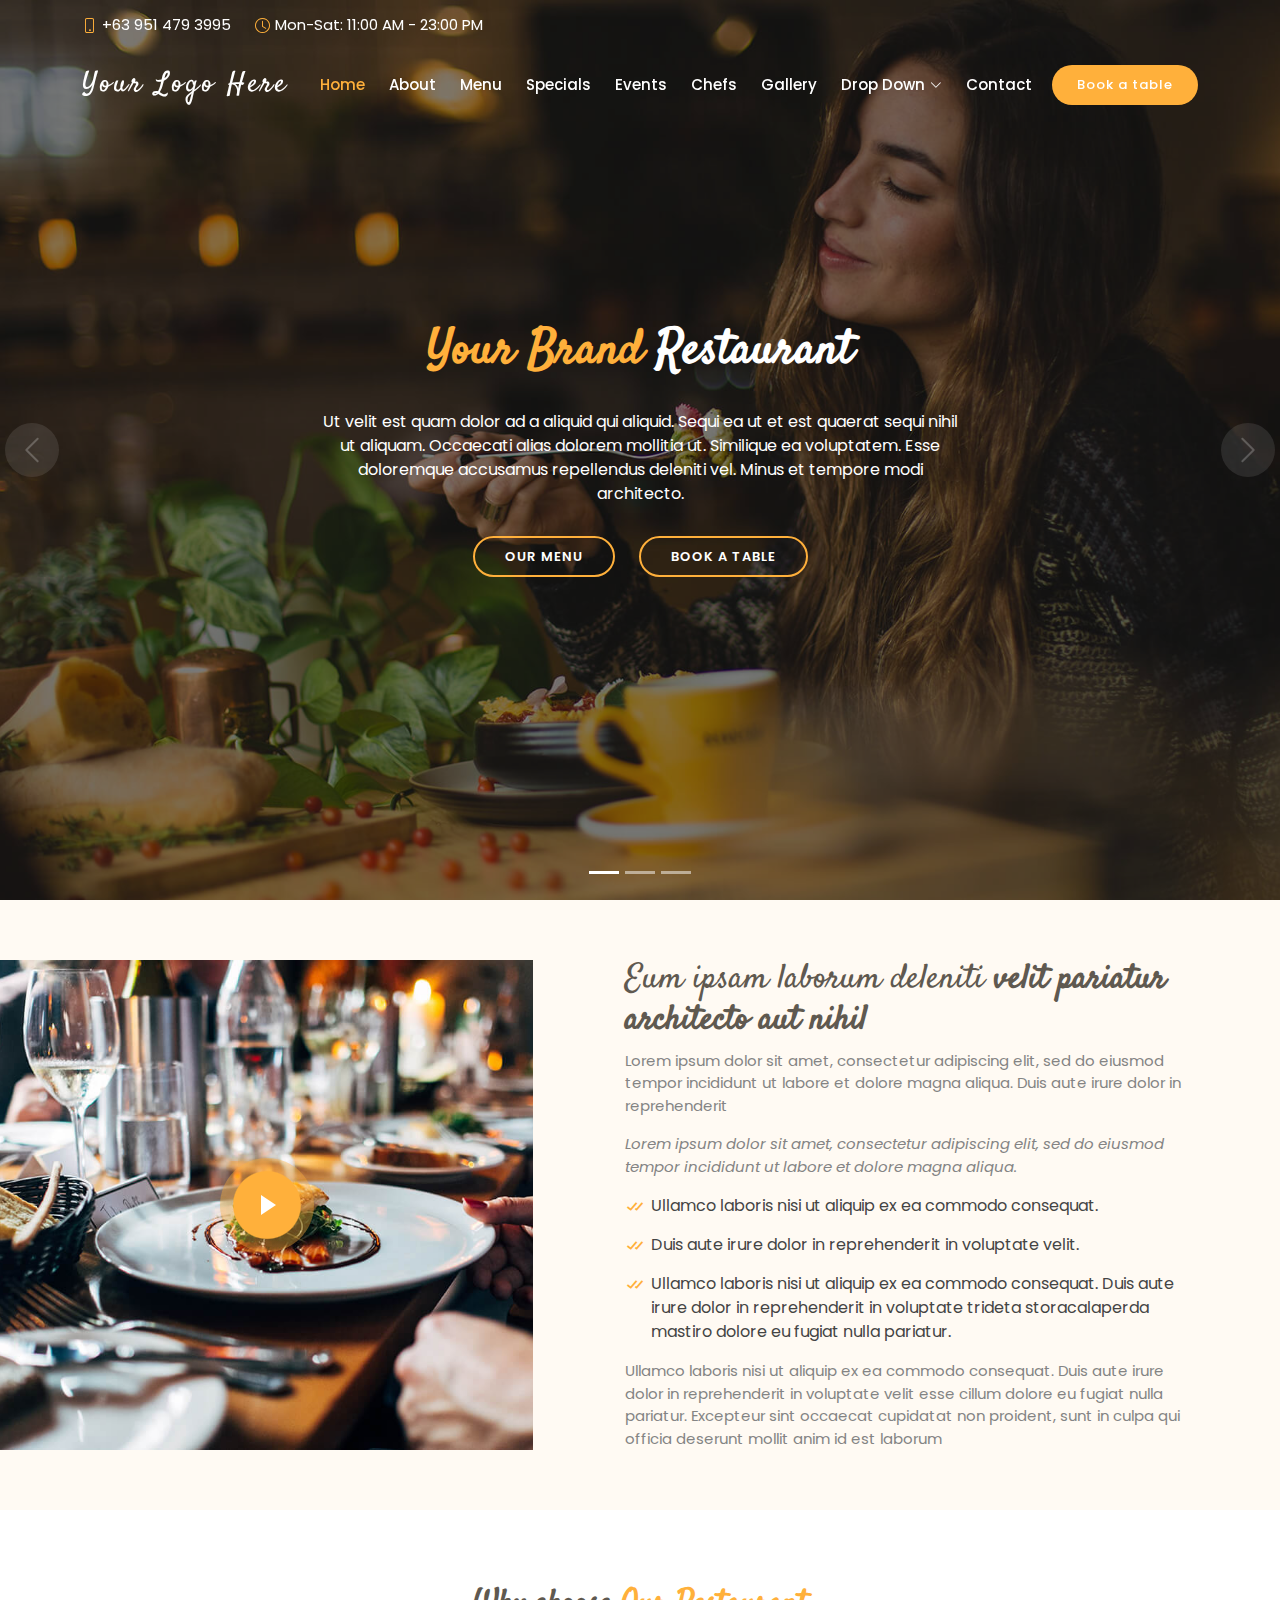
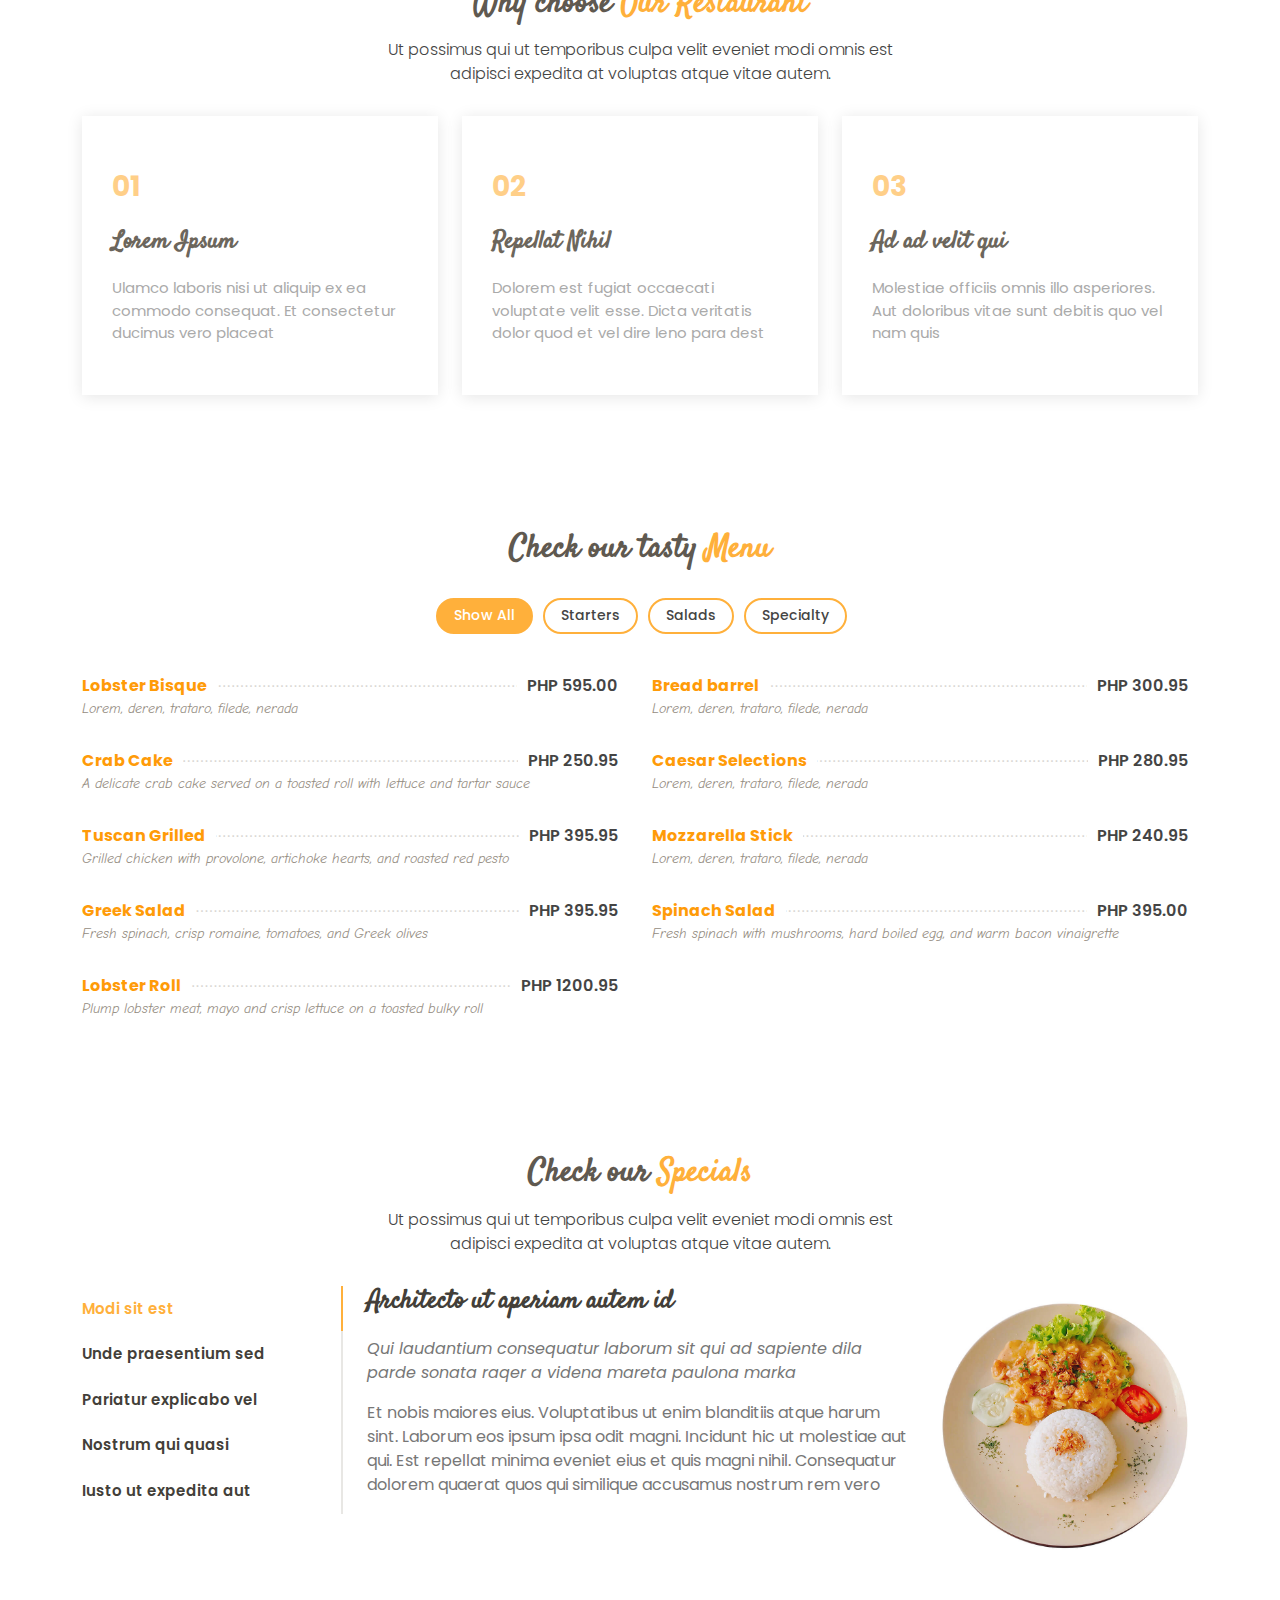
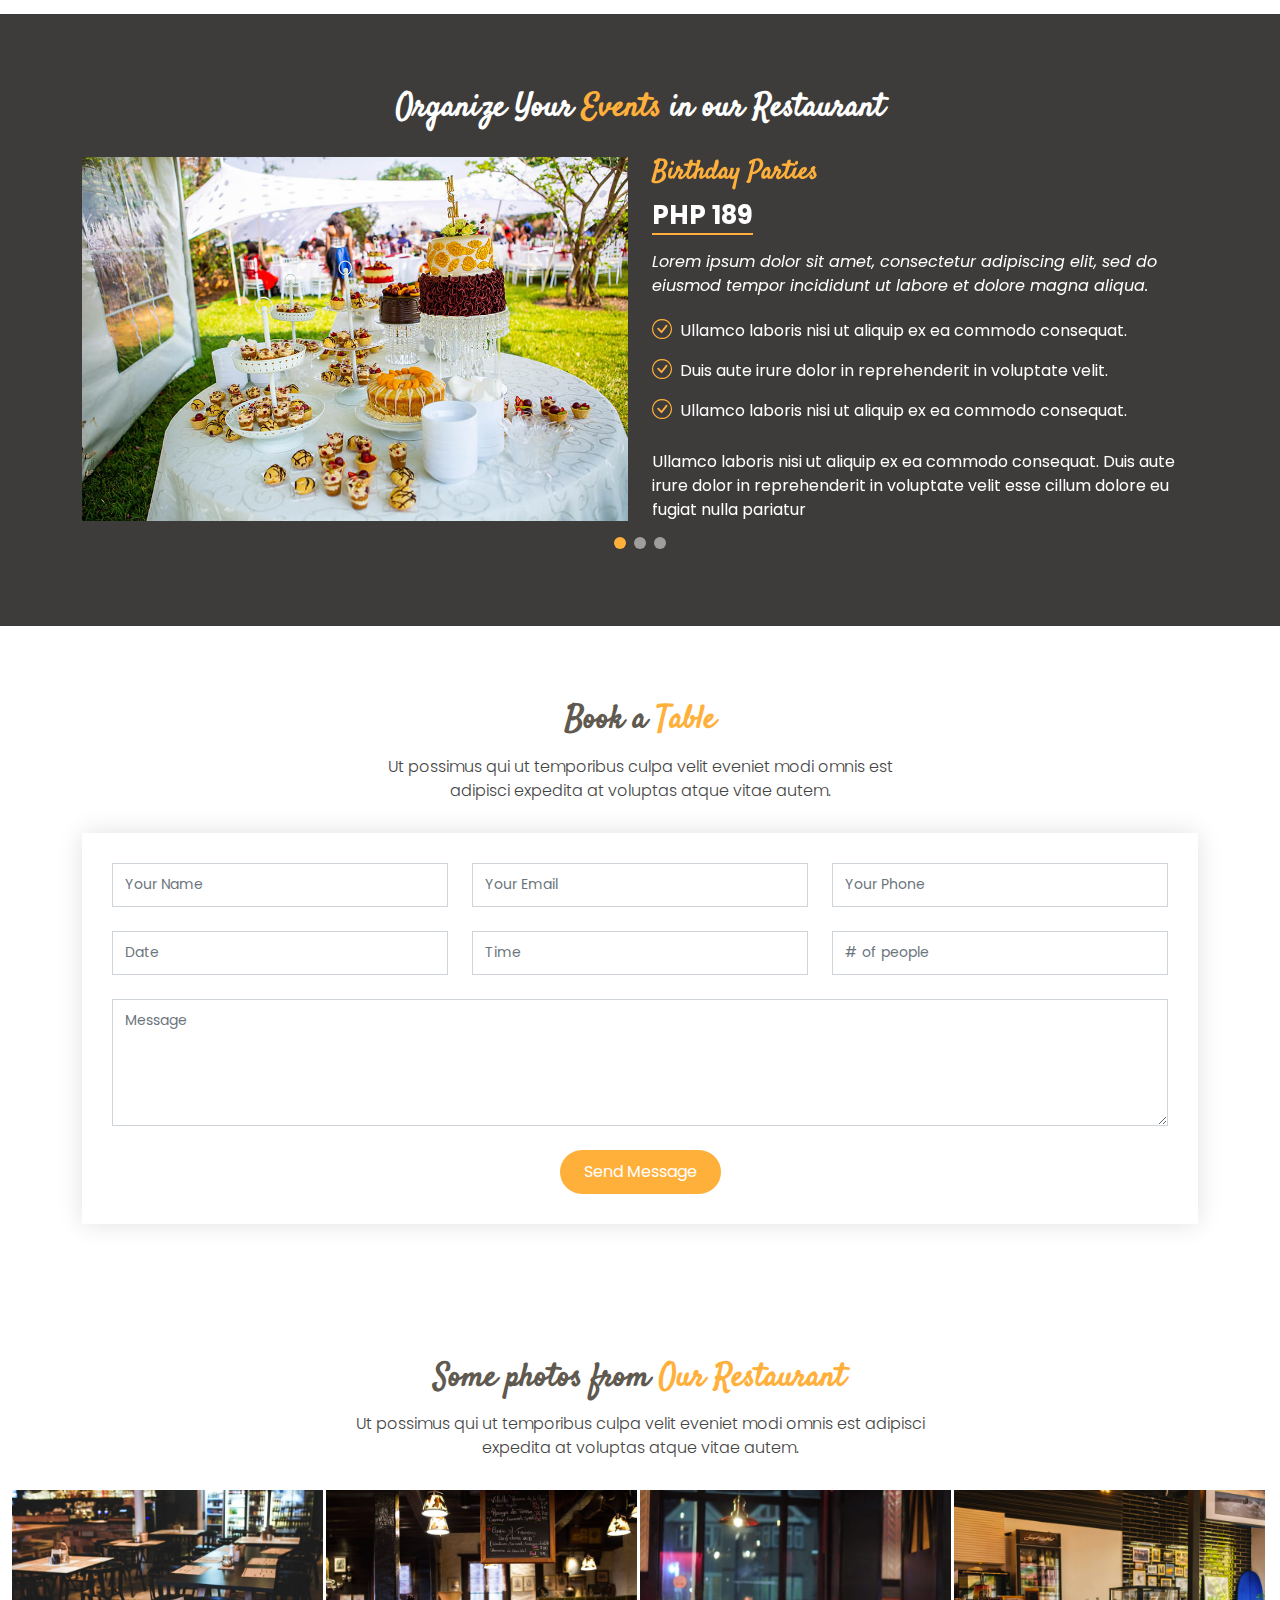
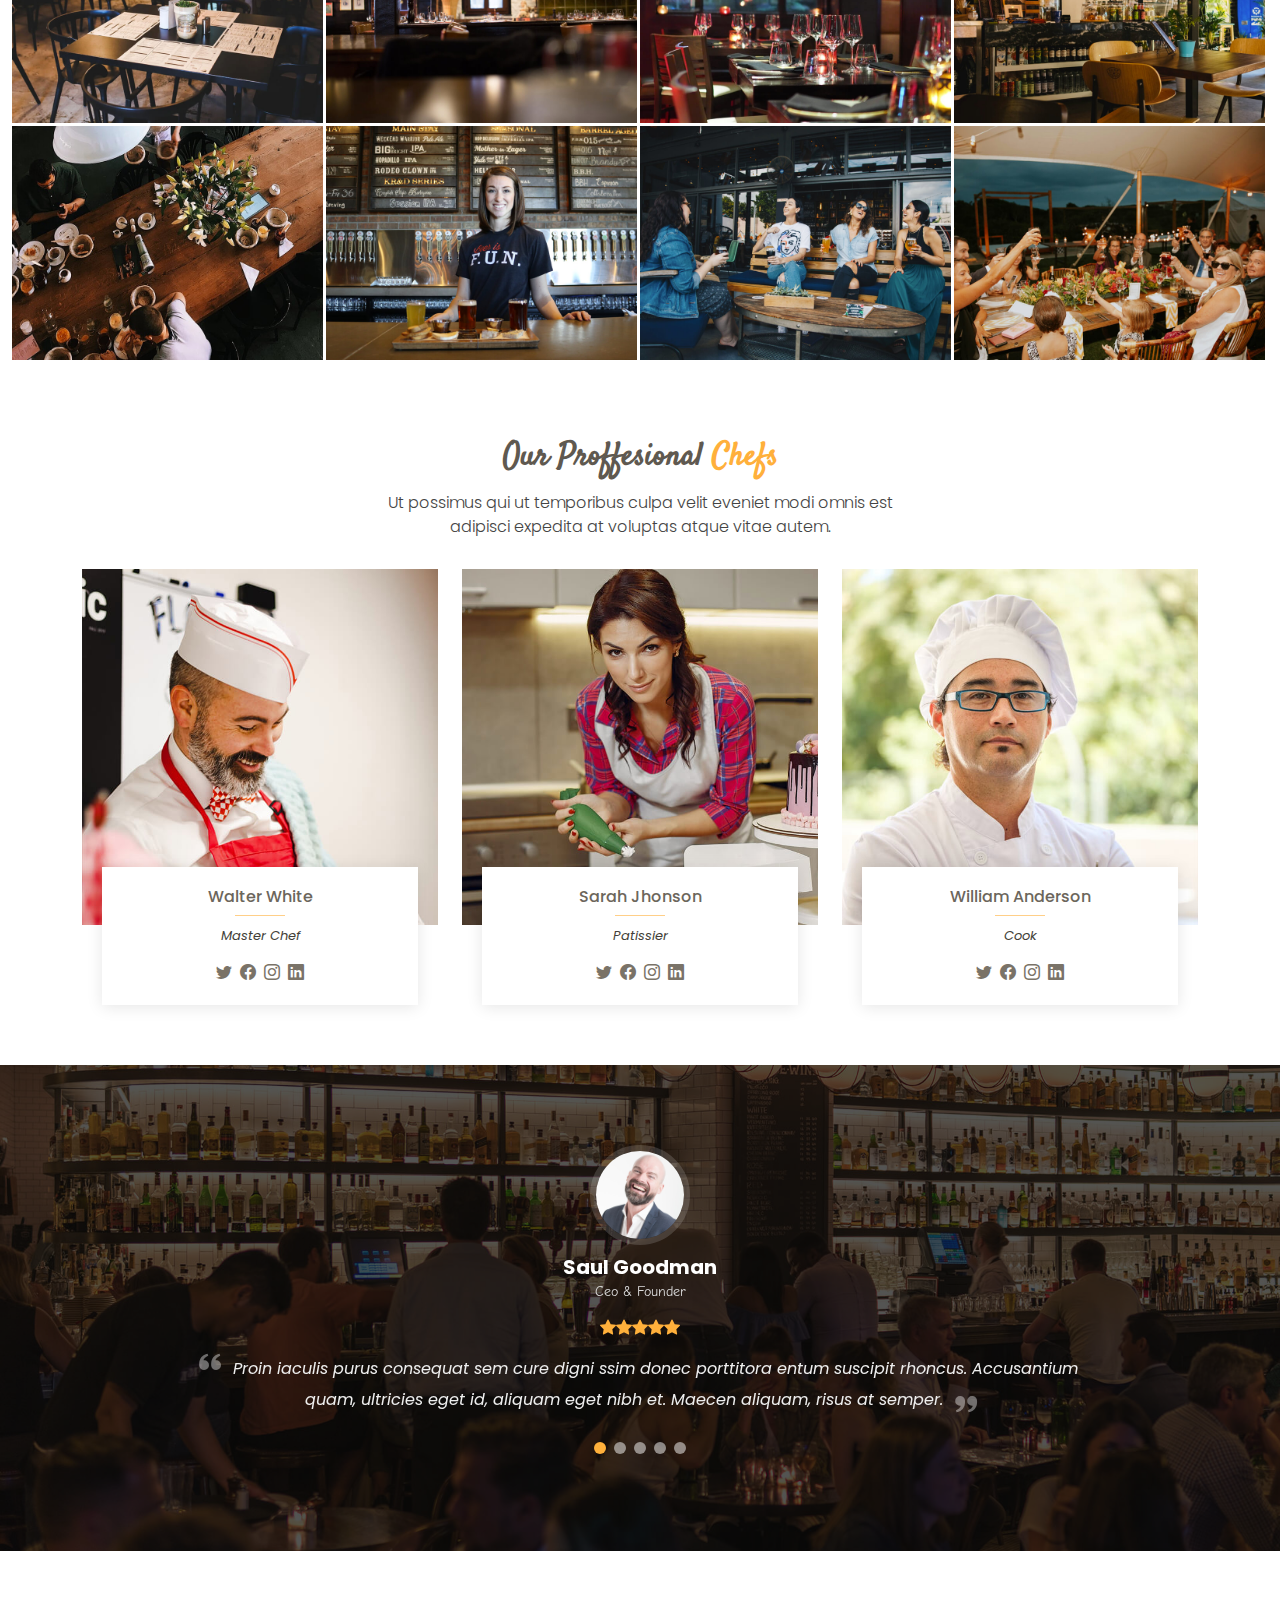
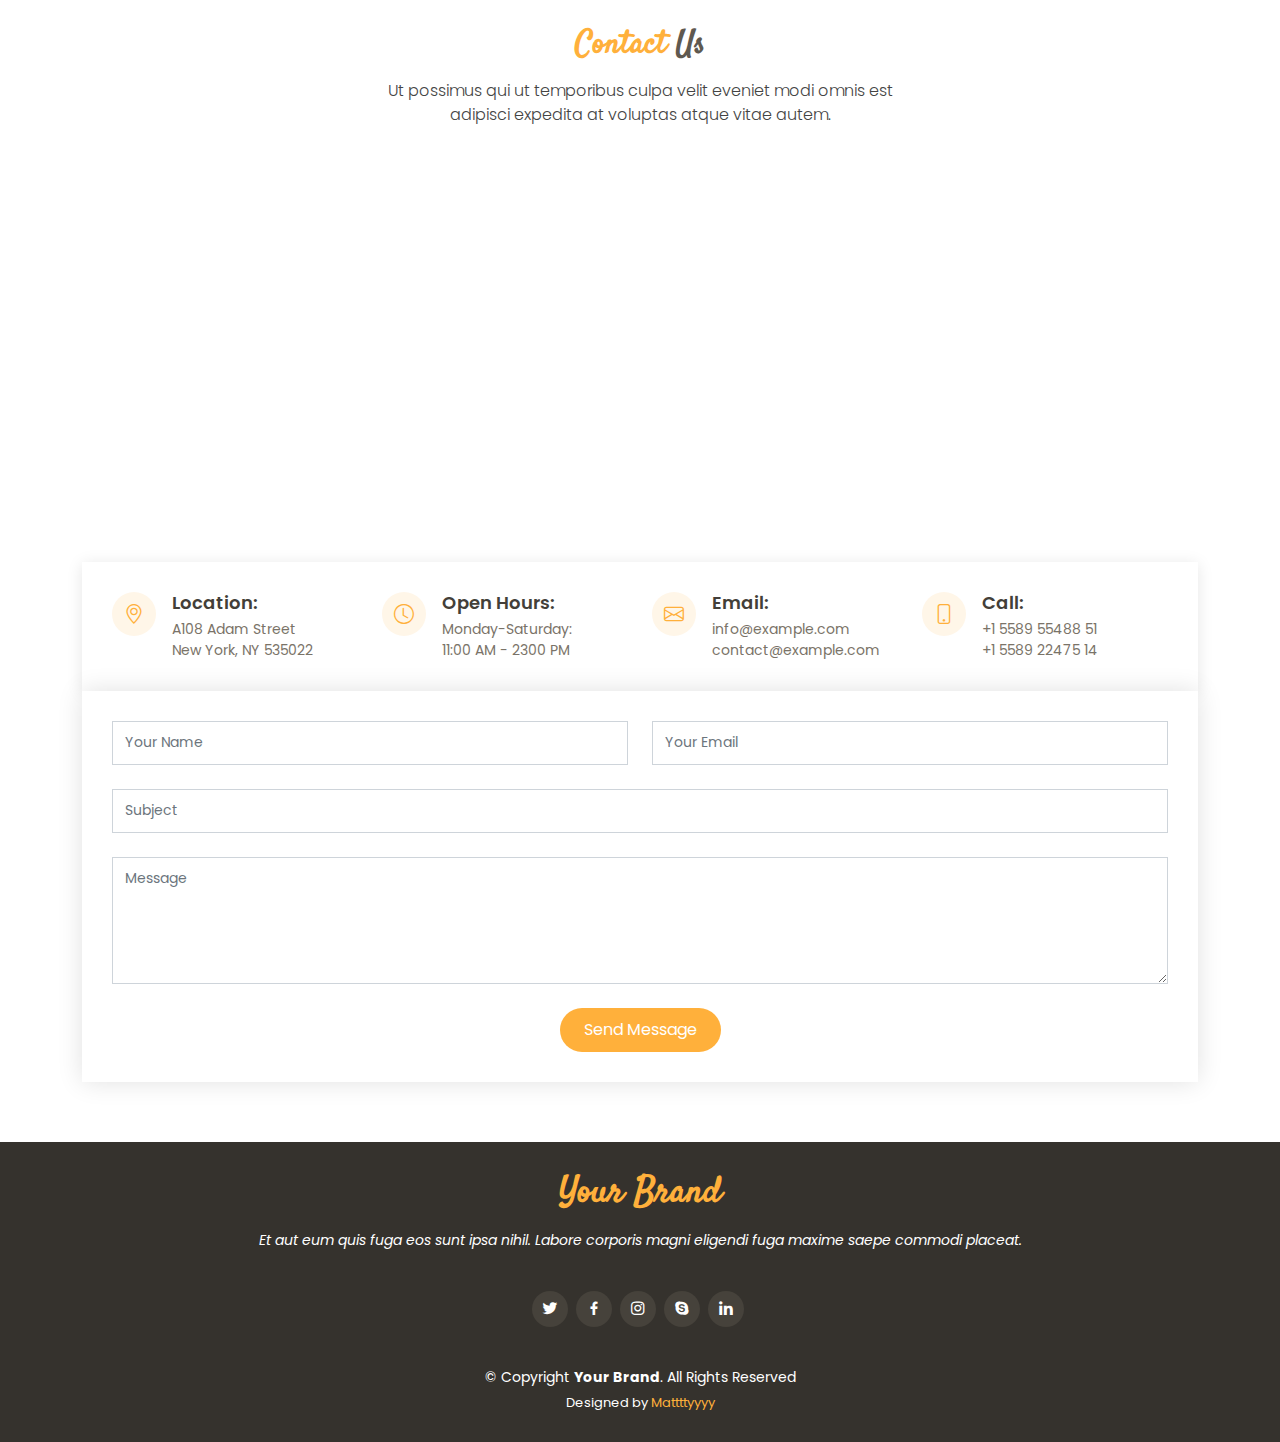
<file: index.html>
<!DOCTYPE html>
<html lang="en">

<head>
  <meta charset="utf-8">
  <meta content="width=device-width, initial-scale=1.0" name="viewport">

  <title>Bitverse Catering Template</title>
  <meta content="" name="description">
  <meta content="" name="keywords">

  <!-- Favicons -->
  <link href="assets/img/favicon.png" rel="icon">
  <link href="assets/img/apple-touch-icon.png" rel="apple-touch-icon">

  <!-- Google Fonts -->
  <link href="https://fonts.googleapis.com/css?family=Poppins:300,300i,400,400i,600,600i,700,700i|Satisfy|Comic+Neue:300,300i,400,400i,700,700i" rel="stylesheet">

  <!-- Vendor CSS Files -->
  <link href="assets/vendor/animate.css/animate.min.css" rel="stylesheet">
  <link href="assets/vendor/bootstrap/css/bootstrap.min.css" rel="stylesheet">
  <link href="assets/vendor/bootstrap-icons/bootstrap-icons.css" rel="stylesheet">
  <link href="assets/vendor/boxicons/css/boxicons.min.css" rel="stylesheet">
  <link href="assets/vendor/glightbox/css/glightbox.min.css" rel="stylesheet">
  <link href="assets/vendor/swiper/swiper-bundle.min.css" rel="stylesheet">

  <!-- Template Main CSS File -->
  <link href="assets/css/style.css" rel="stylesheet">

</head>

<body>

  <!-- ======= Top Bar ======= -->
  <section id="topbar" class="d-flex align-items-center fixed-top topbar-transparent">
    <div class="container-fluid container-xl d-flex align-items-center justify-content-center justify-content-lg-start">
      <i class="bi bi-phone d-flex align-items-center"><span>+63 951 479 3995</span></i>
      <i class="bi bi-clock ms-4 d-none d-lg-flex align-items-center"><span>Mon-Sat: 11:00 AM - 23:00 PM</span></i>
    </div>
  </section>

  <!-- ======= Header ======= -->
  <header id="header" class="fixed-top d-flex align-items-center header-transparent">
    <div class="container-fluid container-xl d-flex align-items-center justify-content-between">

      <div class="logo me-auto">
        <h1><a href="index.html">Your Logo Here</a></h1>
        <!-- Uncomment below if you prefer to use an image logo -->
        <!-- <a href="index.html"><img src="assets/img/logo.png" alt="" class="img-fluid"></a>-->
      </div>

      <nav id="navbar" class="navbar order-last order-lg-0">
        <ul>
          <li><a class="nav-link scrollto active" href="#hero">Home</a></li>
          <li><a class="nav-link scrollto" href="#about">About</a></li>
          <li><a class="nav-link scrollto" href="#menu">Menu</a></li>
          <li><a class="nav-link scrollto" href="#specials">Specials</a></li>
          <li><a class="nav-link scrollto" href="#events">Events</a></li>
          <li><a class="nav-link scrollto" href="#chefs">Chefs</a></li>
          <li><a class="nav-link scrollto" href="#gallery">Gallery</a></li>
          <li class="dropdown"><a href="#"><span>Drop Down</span> <i class="bi bi-chevron-down"></i></a>
            <ul>
              <li><a href="#">Drop Down 1</a></li>
              <li class="dropdown"><a href="#"><span>Deep Drop Down</span> <i class="bi bi-chevron-right"></i></a>
                <ul>
                  <li><a href="#">Deep Drop Down 1</a></li>
                  <li><a href="#">Deep Drop Down 2</a></li>
                  <li><a href="#">Deep Drop Down 3</a></li>
                  <li><a href="#">Deep Drop Down 4</a></li>
                  <li><a href="#">Deep Drop Down 5</a></li>
                </ul>
              </li>
              <li><a href="#">Drop Down 2</a></li>
              <li><a href="#">Drop Down 3</a></li>
              <li><a href="#">Drop Down 4</a></li>
            </ul>
          </li>
          <li><a class="nav-link scrollto" href="#contact">Contact</a></li>
        </ul>
        <i class="bi bi-list mobile-nav-toggle"></i>
      </nav><!-- .navbar -->

      <a href="#book-a-table" class="book-a-table-btn scrollto">Book a table</a>

    </div>
  </header><!-- End Header -->

  <!-- ======= Hero Section ======= -->
  <section id="hero">
    <div class="hero-container">
      <div id="heroCarousel" data-bs-interval="5000" class="carousel slide carousel-fade" data-bs-ride="carousel">

        <ol class="carousel-indicators" id="hero-carousel-indicators"></ol>

        <div class="carousel-inner" role="listbox">

          <!-- Slide 1 -->
          <div class="carousel-item active" style="background-image: url(assets/img/slide/slide-1.jpg);">
            <div class="carousel-container">
              <div class="carousel-content">
                <h2 class="animate__animated animate__fadeInDown"><span>Your Brand</span> Restaurant</h2>
                <p class="animate__animated animate__fadeInUp">Ut velit est quam dolor ad a aliquid qui aliquid. Sequi ea ut et est quaerat sequi nihil ut aliquam. Occaecati alias dolorem mollitia ut. Similique ea voluptatem. Esse doloremque accusamus repellendus deleniti vel. Minus et tempore modi architecto.</p>
                <div>
                  <a href="#menu" class="btn-menu animate__animated animate__fadeInUp scrollto">Our Menu</a>
                  <a href="#book-a-table" class="btn-book animate__animated animate__fadeInUp scrollto">Book a Table</a>
                </div>
              </div>
            </div>
          </div>

          <!-- Slide 2 -->
          <div class="carousel-item" style="background-image: url(assets/img/slide/slide-2.jpg);">
            <div class="carousel-container">
              <div class="carousel-content">
                <h2 class="animate__animated animate__fadeInDown">Lorem Ipsum Dolor</h2>
                <p class="animate__animated animate__fadeInUp">Ut velit est quam dolor ad a aliquid qui aliquid. Sequi ea ut et est quaerat sequi nihil ut aliquam. Occaecati alias dolorem mollitia ut. Similique ea voluptatem. Esse doloremque accusamus repellendus deleniti vel. Minus et tempore modi architecto.</p>
                <div>
                  <a href="#menu" class="btn-menu animate__animated animate__fadeInUp scrollto">Our Menu</a>
                  <a href="#book-a-table" class="btn-book animate__animated animate__fadeInUp scrollto">Book a Table</a>
                </div>
              </div>
            </div>
          </div>

          <!-- Slide 3 -->
          <div class="carousel-item" style="background-image: url(assets/img/slide/slide-3.jpg);">
            <div class="carousel-container">
              <div class="carousel-content">
                <h2 class="animate__animated animate__fadeInDown">Sequi ea ut et est quaerat</h2>
                <p class="animate__animated animate__fadeInUp">Ut velit est quam dolor ad a aliquid qui aliquid. Sequi ea ut et est quaerat sequi nihil ut aliquam. Occaecati alias dolorem mollitia ut. Similique ea voluptatem. Esse doloremque accusamus repellendus deleniti vel. Minus et tempore modi architecto.</p>
                <div>
                  <a href="#menu" class="btn-menu animate__animated animate__fadeInUp scrollto">Our Menu</a>
                  <a href="#book-a-table" class="btn-book animate__animated animate__fadeInUp scrollto">Book a Table</a>
                </div>
              </div>
            </div>
          </div>

        </div>

        <a class="carousel-control-prev" href="#heroCarousel" role="button" data-bs-slide="prev">
          <span class="carousel-control-prev-icon bi bi-chevron-left" aria-hidden="true"></span>
        </a>

        <a class="carousel-control-next" href="#heroCarousel" role="button" data-bs-slide="next">
          <span class="carousel-control-next-icon bi bi-chevron-right" aria-hidden="true"></span>
        </a>

      </div>
    </div>
  </section><!-- End Hero -->

  <main id="main">

    <!-- ======= About Section ======= -->
    <section id="about" class="about">
      <div class="container-fluid">

        <div class="row">

          <div class="col-lg-5 align-items-stretch video-box" style='background-image: url("assets/img/about.jpg");'>
            <a href="https://www.youtube.com/watch?v=jDDaplaOz7Q" class="venobox play-btn mb-4" data-vbtype="video" data-autoplay="true"></a>
          </div>

          <div class="col-lg-7 d-flex flex-column justify-content-center align-items-stretch">

            <div class="content">
              <h3>Eum ipsam laborum deleniti <strong>velit pariatur architecto aut nihil</strong></h3>
              <p>
                Lorem ipsum dolor sit amet, consectetur adipiscing elit, sed do eiusmod tempor incididunt ut labore et dolore magna aliqua. Duis aute irure dolor in reprehenderit
              </p>
              <p class="fst-italic">
                Lorem ipsum dolor sit amet, consectetur adipiscing elit, sed do eiusmod tempor incididunt ut labore et dolore
                magna aliqua.
              </p>
              <ul>
                <li><i class="bx bx-check-double"></i> Ullamco laboris nisi ut aliquip ex ea commodo consequat.</li>
                <li><i class="bx bx-check-double"></i> Duis aute irure dolor in reprehenderit in voluptate velit.</li>
                <li><i class="bx bx-check-double"></i> Ullamco laboris nisi ut aliquip ex ea commodo consequat. Duis aute irure dolor in reprehenderit in voluptate trideta storacalaperda mastiro dolore eu fugiat nulla pariatur.</li>
              </ul>
              <p>
                Ullamco laboris nisi ut aliquip ex ea commodo consequat. Duis aute irure dolor in reprehenderit in voluptate
                velit esse cillum dolore eu fugiat nulla pariatur. Excepteur sint occaecat cupidatat non proident, sunt in
                culpa qui officia deserunt mollit anim id est laborum
              </p>
            </div>

          </div>

        </div>

      </div>
    </section><!-- End About Section -->

    <!-- ======= Whu Us Section ======= -->
    <section id="why-us" class="why-us">
      <div class="container">

        <div class="section-title">
          <h2>Why choose <span>Our Restaurant</span></h2>
          <p>Ut possimus qui ut temporibus culpa velit eveniet modi omnis est adipisci expedita at voluptas atque vitae autem.</p>
        </div>

        <div class="row">

          <div class="col-lg-4">
            <div class="box">
              <span>01</span>
              <h4>Lorem Ipsum</h4>
              <p>Ulamco laboris nisi ut aliquip ex ea commodo consequat. Et consectetur ducimus vero placeat</p>
            </div>
          </div>

          <div class="col-lg-4 mt-4 mt-lg-0">
            <div class="box">
              <span>02</span>
              <h4>Repellat Nihil</h4>
              <p>Dolorem est fugiat occaecati voluptate velit esse. Dicta veritatis dolor quod et vel dire leno para dest</p>
            </div>
          </div>

          <div class="col-lg-4 mt-4 mt-lg-0">
            <div class="box">
              <span>03</span>
              <h4> Ad ad velit qui</h4>
              <p>Molestiae officiis omnis illo asperiores. Aut doloribus vitae sunt debitis quo vel nam quis</p>
            </div>
          </div>

        </div>

      </div>
    </section><!-- End Whu Us Section -->

    <!-- ======= Menu Section ======= -->
    <section id="menu" class="menu">
      <div class="container">

        <div class="section-title">
          <h2>Check our tasty <span>Menu</span></h2>
        </div>

        <div class="row">
          <div class="col-lg-12 d-flex justify-content-center">
            <ul id="menu-flters">
              <li data-filter="*" class="filter-active">Show All</li>
              <li data-filter=".filter-starters">Starters</li>
              <li data-filter=".filter-salads">Salads</li>
              <li data-filter=".filter-specialty">Specialty</li>
            </ul>
          </div>
        </div>

        <div class="row menu-container">

          <div class="col-lg-6 menu-item filter-starters">
            <div class="menu-content">
              <a href="#">Lobster Bisque</a><span>PHP 595.00</span>
            </div>
            <div class="menu-ingredients">
              Lorem, deren, trataro, filede, nerada
            </div>
          </div>

          <div class="col-lg-6 menu-item filter-specialty">
            <div class="menu-content">
              <a href="#">Bread barrel</a><span>PHP 300.95</span>
            </div>
            <div class="menu-ingredients">
              Lorem, deren, trataro, filede, nerada
            </div>
          </div>

          <div class="col-lg-6 menu-item filter-starters">
            <div class="menu-content">
              <a href="#">Crab Cake</a><span>PHP 250.95</span>
            </div>
            <div class="menu-ingredients">
              A delicate crab cake served on a toasted roll with lettuce and tartar sauce
            </div>
          </div>

          <div class="col-lg-6 menu-item filter-salads">
            <div class="menu-content">
              <a href="#">Caesar Selections</a><span>PHP 280.95</span>
            </div>
            <div class="menu-ingredients">
              Lorem, deren, trataro, filede, nerada
            </div>
          </div>

          <div class="col-lg-6 menu-item filter-specialty">
            <div class="menu-content">
              <a href="#">Tuscan Grilled</a><span>PHP 395.95</span>
            </div>
            <div class="menu-ingredients">
              Grilled chicken with provolone, artichoke hearts, and roasted red pesto
            </div>
          </div>

          <div class="col-lg-6 menu-item filter-starters">
            <div class="menu-content">
              <a href="#">Mozzarella Stick</a><span>PHP 240.95</span>
            </div>
            <div class="menu-ingredients">
              Lorem, deren, trataro, filede, nerada
            </div>
          </div>

          <div class="col-lg-6 menu-item filter-salads">
            <div class="menu-content">
              <a href="#">Greek Salad</a><span>PHP 395.95</span>
            </div>
            <div class="menu-ingredients">
              Fresh spinach, crisp romaine, tomatoes, and Greek olives
            </div>
          </div>

          <div class="col-lg-6 menu-item filter-salads">
            <div class="menu-content">
              <a href="#">Spinach Salad</a><span>PHP 395.00</span>
            </div>
            <div class="menu-ingredients">
              Fresh spinach with mushrooms, hard boiled egg, and warm bacon vinaigrette
            </div>
          </div>

          <div class="col-lg-6 menu-item filter-specialty">
            <div class="menu-content">
              <a href="#">Lobster Roll</a><span>PHP 1200.95</span>
            </div>
            <div class="menu-ingredients">
              Plump lobster meat, mayo and crisp lettuce on a toasted bulky roll
            </div>
          </div>

        </div>

      </div>
    </section><!-- End Menu Section -->

    <!-- ======= Specials Section ======= -->
    <section id="specials" class="specials">
      <div class="container">

        <div class="section-title">
          <h2>Check our <span>Specials</span></h2>
          <p>Ut possimus qui ut temporibus culpa velit eveniet modi omnis est adipisci expedita at voluptas atque vitae autem.</p>
        </div>

        <div class="row">
          <div class="col-lg-3">
            <ul class="nav nav-tabs flex-column">
              <li class="nav-item">
                <a class="nav-link active show" data-bs-toggle="tab" href="#tab-1">Modi sit est</a>
              </li>
              <li class="nav-item">
                <a class="nav-link" data-bs-toggle="tab" href="#tab-2">Unde praesentium sed</a>
              </li>
              <li class="nav-item">
                <a class="nav-link" data-bs-toggle="tab" href="#tab-3">Pariatur explicabo vel</a>
              </li>
              <li class="nav-item">
                <a class="nav-link" data-bs-toggle="tab" href="#tab-4">Nostrum qui quasi</a>
              </li>
              <li class="nav-item">
                <a class="nav-link" data-bs-toggle="tab" href="#tab-5">Iusto ut expedita aut</a>
              </li>
            </ul>
          </div>
          <div class="col-lg-9 mt-4 mt-lg-0">
            <div class="tab-content">
              <div class="tab-pane active show" id="tab-1">
                <div class="row">
                  <div class="col-lg-8 details order-2 order-lg-1">
                    <h3>Architecto ut aperiam autem id</h3>
                    <p class="fst-italic">Qui laudantium consequatur laborum sit qui ad sapiente dila parde sonata raqer a videna mareta paulona marka</p>
                    <p>Et nobis maiores eius. Voluptatibus ut enim blanditiis atque harum sint. Laborum eos ipsum ipsa odit magni. Incidunt hic ut molestiae aut qui. Est repellat minima eveniet eius et quis magni nihil. Consequatur dolorem quaerat quos qui similique accusamus nostrum rem vero</p>
                  </div>
                  <div class="col-lg-4 text-center order-1 order-lg-2">
                    <img src="assets/img/specials-1.jpg" alt="" class="img-fluid">
                  </div>
                </div>
              </div>
              <div class="tab-pane" id="tab-2">
                <div class="row">
                  <div class="col-lg-8 details order-2 order-lg-1">
                    <h3>Et blanditiis nemo veritatis excepturi</h3>
                    <p class="fst-italic">Qui laudantium consequatur laborum sit qui ad sapiente dila parde sonata raqer a videna mareta paulona marka</p>
                    <p>Ea ipsum voluptatem consequatur quis est. Illum error ullam omnis quia et reiciendis sunt sunt est. Non aliquid repellendus itaque accusamus eius et velit ipsa voluptates. Optio nesciunt eaque beatae accusamus lerode pakto madirna desera vafle de nideran pal</p>
                  </div>
                  <div class="col-lg-4 text-center order-1 order-lg-2">
                    <img src="assets/img/specials-2.jpg" alt="" class="img-fluid">
                  </div>
                </div>
              </div>
              <div class="tab-pane" id="tab-3">
                <div class="row">
                  <div class="col-lg-8 details order-2 order-lg-1">
                    <h3>Impedit facilis occaecati odio neque aperiam sit</h3>
                    <p class="fst-italic">Eos voluptatibus quo. Odio similique illum id quidem non enim fuga. Qui natus non sunt dicta dolor et. In asperiores velit quaerat perferendis aut</p>
                    <p>Iure officiis odit rerum. Harum sequi eum illum corrupti culpa veritatis quisquam. Neque necessitatibus illo rerum eum ut. Commodi ipsam minima molestiae sed laboriosam a iste odio. Earum odit nesciunt fugiat sit ullam. Soluta et harum voluptatem optio quae</p>
                  </div>
                  <div class="col-lg-4 text-center order-1 order-lg-2">
                    <img src="assets/img/specials-3.jpg" alt="" class="img-fluid">
                  </div>
                </div>
              </div>
              <div class="tab-pane" id="tab-4">
                <div class="row">
                  <div class="col-lg-8 details order-2 order-lg-1">
                    <h3>Fuga dolores inventore laboriosam ut est accusamus laboriosam dolore</h3>
                    <p class="fst-italic">Totam aperiam accusamus. Repellat consequuntur iure voluptas iure porro quis delectus</p>
                    <p>Eaque consequuntur consequuntur libero expedita in voluptas. Nostrum ipsam necessitatibus aliquam fugiat debitis quis velit. Eum ex maxime error in consequatur corporis atque. Eligendi asperiores sed qui veritatis aperiam quia a laborum inventore</p>
                  </div>
                  <div class="col-lg-4 text-center order-1 order-lg-2">
                    <img src="assets/img/specials-4.jpg" alt="" class="img-fluid">
                  </div>
                </div>
              </div>
              <div class="tab-pane" id="tab-5">
                <div class="row">
                  <div class="col-lg-8 details order-2 order-lg-1">
                    <h3>Est eveniet ipsam sindera pad rone matrelat sando reda</h3>
                    <p class="fst-italic">Omnis blanditiis saepe eos autem qui sunt debitis porro quia.</p>
                    <p>Exercitationem nostrum omnis. Ut reiciendis repudiandae minus. Omnis recusandae ut non quam ut quod eius qui. Ipsum quia odit vero atque qui quibusdam amet. Occaecati sed est sint aut vitae molestiae voluptate vel</p>
                  </div>
                  <div class="col-lg-4 text-center order-1 order-lg-2">
                    <img src="assets/img/specials-5.jpg" alt="" class="img-fluid">
                  </div>
                </div>
              </div>
            </div>
          </div>
        </div>

      </div>
    </section><!-- End Specials Section -->

    <!-- ======= Events Section ======= -->
    <section id="events" class="events">
      <div class="container">

        <div class="section-title">
          <h2>Organize Your <span>Events</span> in our Restaurant</h2>
        </div>

        <div class="events-slider swiper">
          <div class="swiper-wrapper">

            <div class="swiper-slide">
              <div class="row event-item">
                <div class="col-lg-6">
                  <img src="assets/img/event-birthday.jpg" class="img-fluid" alt="">
                </div>
                <div class="col-lg-6 pt-4 pt-lg-0 content">
                  <h3>Birthday Parties</h3>
                  <div class="price">
                    <p><span>PHP 189</span></p>
                  </div>
                  <p class="fst-italic">
                    Lorem ipsum dolor sit amet, consectetur adipiscing elit, sed do eiusmod tempor incididunt ut labore et dolore
                    magna aliqua.
                  </p>
                  <ul>
                    <li><i class="bi bi-check-circle"></i> Ullamco laboris nisi ut aliquip ex ea commodo consequat.</li>
                    <li><i class="bi bi-check-circle"></i> Duis aute irure dolor in reprehenderit in voluptate velit.</li>
                    <li><i class="bi bi-check-circle"></i> Ullamco laboris nisi ut aliquip ex ea commodo consequat.</li>
                  </ul>
                  <p>
                    Ullamco laboris nisi ut aliquip ex ea commodo consequat. Duis aute irure dolor in reprehenderit in voluptate
                    velit esse cillum dolore eu fugiat nulla pariatur
                  </p>
                </div>
              </div>
            </div><!-- End testimonial item -->

            <div class="swiper-slide">
              <div class="row event-item">
                <div class="col-lg-6">
                  <img src="assets/img/event-private.jpg" class="img-fluid" alt="">
                </div>
                <div class="col-lg-6 pt-4 pt-lg-0 content">
                  <h3>Private Parties</h3>
                  <div class="price">
                    <p><span>PHP 290</span></p>
                  </div>
                  <p class="fst-italic">
                    Lorem ipsum dolor sit amet, consectetur adipiscing elit, sed do eiusmod tempor incididunt ut labore et dolore
                    magna aliqua.
                  </p>
                  <ul>
                    <li><i class="bi bi-check-circle"></i> Ullamco laboris nisi ut aliquip ex ea commodo consequat.</li>
                    <li><i class="bi bi-check-circle"></i> Duis aute irure dolor in reprehenderit in voluptate velit.</li>
                    <li><i class="bi bi-check-circle"></i> Ullamco laboris nisi ut aliquip ex ea commodo consequat.</li>
                  </ul>
                  <p>
                    Ullamco laboris nisi ut aliquip ex ea commodo consequat. Duis aute irure dolor in reprehenderit in voluptate
                    velit esse cillum dolore eu fugiat nulla pariatur
                  </p>
                </div>
              </div>
            </div><!-- End testimonial item -->

            <div class="swiper-slide">
              <div class="row event-item">
                <div class="col-lg-6">
                  <img src="assets/img/event-custom.jpg" class="img-fluid" alt="">
                </div>
                <div class="col-lg-6 pt-4 pt-lg-0 content">
                  <h3>Custom Parties</h3>
                  <div class="price">
                    <p><span>PHP 99</span></p>
                  </div>
                  <p class="fst-italic">
                    Lorem ipsum dolor sit amet, consectetur adipiscing elit, sed do eiusmod tempor incididunt ut labore et dolore
                    magna aliqua.
                  </p>
                  <ul>
                    <li><i class="bi bi-check-circle"></i> Ullamco laboris nisi ut aliquip ex ea commodo consequat.</li>
                    <li><i class="bi bi-check-circle"></i> Duis aute irure dolor in reprehenderit in voluptate velit.</li>
                    <li><i class="bi bi-check-circle"></i> Ullamco laboris nisi ut aliquip ex ea commodo consequat.</li>
                  </ul>
                  <p>
                    Ullamco laboris nisi ut aliquip ex ea commodo consequat. Duis aute irure dolor in reprehenderit in voluptate
                    velit esse cillum dolore eu fugiat nulla pariatur
                  </p>
                </div>
              </div>
            </div><!-- End testimonial item -->

          </div>
          <div class="swiper-pagination"></div>
        </div>

      </div>
    </section><!-- End Events Section -->

    <!-- ======= Book A Table Section ======= -->
    <section id="book-a-table" class="book-a-table">
      <div class="container">

        <div class="section-title">
          <h2>Book a <span>Table</span></h2>
          <p>Ut possimus qui ut temporibus culpa velit eveniet modi omnis est adipisci expedita at voluptas atque vitae autem.</p>
        </div>

        <form action="forms/book-a-table.php" method="post" role="form" class="php-email-form">
          <div class="row">
            <div class="col-lg-4 col-md-6 form-group">
              <input type="text" name="name" class="form-control" id="name" placeholder="Your Name" data-rule="minlen:4" data-msg="Please enter at least 4 chars">
              <div class="validate"></div>
            </div>
            <div class="col-lg-4 col-md-6 form-group mt-3 mt-md-0">
              <input type="email" class="form-control" name="email" id="email" placeholder="Your Email" data-rule="email" data-msg="Please enter a valid email">
              <div class="validate"></div>
            </div>
            <div class="col-lg-4 col-md-6 form-group mt-3 mt-md-0">
              <input type="text" class="form-control" name="phone" id="phone" placeholder="Your Phone" data-rule="minlen:4" data-msg="Please enter at least 4 chars">
              <div class="validate"></div>
            </div>
            <div class="col-lg-4 col-md-6 form-group mt-3">
              <input type="text" name="date" class="form-control" id="date" placeholder="Date" data-rule="minlen:4" data-msg="Please enter at least 4 chars">
              <div class="validate"></div>
            </div>
            <div class="col-lg-4 col-md-6 form-group mt-3">
              <input type="text" class="form-control" name="time" id="time" placeholder="Time" data-rule="minlen:4" data-msg="Please enter at least 4 chars">
              <div class="validate"></div>
            </div>
            <div class="col-lg-4 col-md-6 form-group mt-3">
              <input type="number" class="form-control" name="people" id="people" placeholder="# of people" data-rule="minlen:1" data-msg="Please enter at least 1 chars">
              <div class="validate"></div>
            </div>
          </div>
          <div class="form-group mt-3">
            <textarea class="form-control" name="message" rows="5" placeholder="Message"></textarea>
            <div class="validate"></div>
          </div>
          <div class="mb-3">
            <div class="loading">Loading</div>
            <div class="error-message"></div>
            <div class="sent-message">Your booking request was sent. We will call back or send an Email to confirm your reservation. Thank you!</div>
          </div>
          <div class="text-center"><button type="submit">Send Message</button></div>
        </form>

      </div>
    </section><!-- End Book A Table Section -->

    <!-- ======= Gallery Section ======= -->
    <section id="gallery" class="gallery">
      <div class="container-fluid">

        <div class="section-title">
          <h2>Some photos from <span>Our Restaurant</span></h2>
          <p>Ut possimus qui ut temporibus culpa velit eveniet modi omnis est adipisci expedita at voluptas atque vitae autem.</p>
        </div>

        <div class="row g-0">

          <div class="col-lg-3 col-md-4">
            <div class="gallery-item">
              <a href="assets/img/gallery/gallery-1.jpg" class="gallery-lightbox">
                <img src="assets/img/gallery/gallery-1.jpg" alt="" class="img-fluid">
              </a>
            </div>
          </div>

          <div class="col-lg-3 col-md-4">
            <div class="gallery-item">
              <a href="assets/img/gallery/gallery-2.jpg" class="gallery-lightbox">
                <img src="assets/img/gallery/gallery-2.jpg" alt="" class="img-fluid">
              </a>
            </div>
          </div>

          <div class="col-lg-3 col-md-4">
            <div class="gallery-item">
              <a href="assets/img/gallery/gallery-3.jpg" class="gallery-lightbox">
                <img src="assets/img/gallery/gallery-3.jpg" alt="" class="img-fluid">
              </a>
            </div>
          </div>

          <div class="col-lg-3 col-md-4">
            <div class="gallery-item">
              <a href="assets/img/gallery/gallery-4.jpg" class="gallery-lightbox">
                <img src="assets/img/gallery/gallery-4.jpg" alt="" class="img-fluid">
              </a>
            </div>
          </div>

          <div class="col-lg-3 col-md-4">
            <div class="gallery-item">
              <a href="assets/img/gallery/gallery-5.jpg" class="gallery-lightbox">
                <img src="assets/img/gallery/gallery-5.jpg" alt="" class="img-fluid">
              </a>
            </div>
          </div>

          <div class="col-lg-3 col-md-4">
            <div class="gallery-item">
              <a href="assets/img/gallery/gallery-6.jpg" class="gallery-lightbox">
                <img src="assets/img/gallery/gallery-6.jpg" alt="" class="img-fluid">
              </a>
            </div>
          </div>

          <div class="col-lg-3 col-md-4">
            <div class="gallery-item">
              <a href="assets/img/gallery/gallery-7.jpg" class="gallery-lightbox">
                <img src="assets/img/gallery/gallery-7.jpg" alt="" class="img-fluid">
              </a>
            </div>
          </div>

          <div class="col-lg-3 col-md-4">
            <div class="gallery-item">
              <a href="assets/img/gallery/gallery-8.jpg" class="gallery-lightbox">
                <img src="assets/img/gallery/gallery-8.jpg" alt="" class="img-fluid">
              </a>
            </div>
          </div>

        </div>

      </div>
    </section><!-- End Gallery Section -->

    <!-- ======= Chefs Section ======= -->
    <section id="chefs" class="chefs">
      <div class="container">

        <div class="section-title">
          <h2>Our Proffesional <span>Chefs</span></h2>
          <p>Ut possimus qui ut temporibus culpa velit eveniet modi omnis est adipisci expedita at voluptas atque vitae autem.</p>
        </div>

        <div class="row">

          <div class="col-lg-4 col-md-6">
            <div class="member">
              <div class="pic"><img src="assets/img/chefs/chefs-1.jpg" class="img-fluid" alt=""></div>
              <div class="member-info">
                <h4>Walter White</h4>
                <span>Master Chef</span>
                <div class="social">
                  <a href=""><i class="bi bi-twitter"></i></a>
                  <a href=""><i class="bi bi-facebook"></i></a>
                  <a href=""><i class="bi bi-instagram"></i></a>
                  <a href=""><i class="bi bi-linkedin"></i></a>
                </div>
              </div>
            </div>
          </div>

          <div class="col-lg-4 col-md-6">
            <div class="member">
              <div class="pic"><img src="assets/img/chefs/chefs-2.jpg" class="img-fluid" alt=""></div>
              <div class="member-info">
                <h4>Sarah Jhonson</h4>
                <span>Patissier</span>
                <div class="social">
                  <a href=""><i class="bi bi-twitter"></i></a>
                  <a href=""><i class="bi bi-facebook"></i></a>
                  <a href=""><i class="bi bi-instagram"></i></a>
                  <a href=""><i class="bi bi-linkedin"></i></a>
                </div>
              </div>
            </div>
          </div>

          <div class="col-lg-4 col-md-6">
            <div class="member">
              <div class="pic"><img src="assets/img/chefs/chefs-3.jpg" class="img-fluid" alt=""></div>
              <div class="member-info">
                <h4>William Anderson</h4>
                <span>Cook</span>
                <div class="social">
                  <a href=""><i class="bi bi-twitter"></i></a>
                  <a href=""><i class="bi bi-facebook"></i></a>
                  <a href=""><i class="bi bi-instagram"></i></a>
                  <a href=""><i class="bi bi-linkedin"></i></a>
                </div>
              </div>
            </div>
          </div>

        </div>

      </div>
    </section><!-- End Chefs Section -->

    <!-- ======= Testimonials Section ======= -->
    <section id="testimonials" class="testimonials">
      <div class="container position-relative">

        <div class="testimonials-slider swiper" data-aos="fade-up" data-aos-delay="100">
          <div class="swiper-wrapper">

            <div class="swiper-slide">
              <div class="testimonial-item">
                <img src="assets/img/testimonials/testimonials-1.jpg" class="testimonial-img" alt="">
                <h3>Saul Goodman</h3>
                <h4>Ceo &amp; Founder</h4>
                <div class="stars">
                  <i class="bi bi-star-fill"></i><i class="bi bi-star-fill"></i><i class="bi bi-star-fill"></i><i class="bi bi-star-fill"></i><i class="bi bi-star-fill"></i>
                </div>
                <p>
                  <i class="bx bxs-quote-alt-left quote-icon-left"></i>
                  Proin iaculis purus consequat sem cure digni ssim donec porttitora entum suscipit rhoncus. Accusantium quam, ultricies eget id, aliquam eget nibh et. Maecen aliquam, risus at semper.
                  <i class="bx bxs-quote-alt-right quote-icon-right"></i>
                </p>
              </div>
            </div><!-- End testimonial item -->

            <div class="swiper-slide">
              <div class="testimonial-item">
                <img src="assets/img/testimonials/testimonials-2.jpg" class="testimonial-img" alt="">
                <h3>Sara Wilsson</h3>
                <h4>Designer</h4>
                <div class="stars">
                  <i class="bi bi-star-fill"></i><i class="bi bi-star-fill"></i><i class="bi bi-star-fill"></i><i class="bi bi-star-fill"></i><i class="bi bi-star-fill"></i>
                </div>
                <p>
                  <i class="bx bxs-quote-alt-left quote-icon-left"></i>
                  Export tempor illum tamen malis malis eram quae irure esse labore quem cillum quid cillum eram malis quorum velit fore eram velit sunt aliqua noster fugiat irure amet legam anim culpa.
                  <i class="bx bxs-quote-alt-right quote-icon-right"></i>
                </p>
              </div>
            </div><!-- End testimonial item -->

            <div class="swiper-slide">
              <div class="testimonial-item">
                <img src="assets/img/testimonials/testimonials-3.jpg" class="testimonial-img" alt="">
                <h3>Jena Karlis</h3>
                <h4>Store Owner</h4>
                <div class="stars">
                  <i class="bi bi-star-fill"></i><i class="bi bi-star-fill"></i><i class="bi bi-star-fill"></i><i class="bi bi-star-fill"></i><i class="bi bi-star-fill"></i>
                </div>
                <p>
                  <i class="bx bxs-quote-alt-left quote-icon-left"></i>
                  Enim nisi quem export duis labore cillum quae magna enim sint quorum nulla quem veniam duis minim tempor labore quem eram duis noster aute amet eram fore quis sint minim.
                  <i class="bx bxs-quote-alt-right quote-icon-right"></i>
                </p>
              </div>
            </div><!-- End testimonial item -->

            <div class="swiper-slide">
              <div class="testimonial-item">
                <img src="assets/img/testimonials/testimonials-4.jpg" class="testimonial-img" alt="">
                <h3>Matt Brandon</h3>
                <h4>Freelancer</h4>
                <div class="stars">
                  <i class="bi bi-star-fill"></i><i class="bi bi-star-fill"></i><i class="bi bi-star-fill"></i><i class="bi bi-star-fill"></i><i class="bi bi-star-fill"></i>
                </div>
                <p>
                  <i class="bx bxs-quote-alt-left quote-icon-left"></i>
                  Fugiat enim eram quae cillum dolore dolor amet nulla culpa multos export minim fugiat minim velit minim dolor enim duis veniam ipsum anim magna sunt elit fore quem dolore labore illum veniam.
                  <i class="bx bxs-quote-alt-right quote-icon-right"></i>
                </p>
              </div>
            </div><!-- End testimonial item -->

            <div class="swiper-slide">
              <div class="testimonial-item">
                <img src="assets/img/testimonials/testimonials-5.jpg" class="testimonial-img" alt="">
                <h3>John Larson</h3>
                <h4>Entrepreneur</h4>
                <div class="stars">
                  <i class="bi bi-star-fill"></i><i class="bi bi-star-fill"></i><i class="bi bi-star-fill"></i><i class="bi bi-star-fill"></i><i class="bi bi-star-fill"></i>
                </div>
                <p>
                  <i class="bx bxs-quote-alt-left quote-icon-left"></i>
                  Quis quorum aliqua sint quem legam fore sunt eram irure aliqua veniam tempor noster veniam enim culpa labore duis sunt culpa nulla illum cillum fugiat legam esse veniam culpa fore nisi cillum quid.
                  <i class="bx bxs-quote-alt-right quote-icon-right"></i>
                </p>
              </div>
            </div><!-- End testimonial item -->

          </div>
          <div class="swiper-pagination"></div>
        </div>

      </div>
    </section><!-- End Testimonials Section -->

    <!-- ======= Contact Section ======= -->
    <section id="contact" class="contact">
      <div class="container">

        <div class="section-title">
          <h2><span>Contact</span> Us</h2>
          <p>Ut possimus qui ut temporibus culpa velit eveniet modi omnis est adipisci expedita at voluptas atque vitae autem.</p>
        </div>
      </div>

      <div class="map">
        <iframe style="border:0; width: 100%; height: 350px;" src="https://www.google.com/maps/embed?pb=!1m18!1m12!1m3!1d3862.0175318280553!2d120.98062987556226!3d14.540989885938332!2m3!1f0!2f0!3f0!3m2!1i1024!2i768!4f13.1!3m3!1m2!1s0x3397cbe3780f391d%3A0xb36dacc0c06151d4!2sFour%20E-Com%20Center%20East%20Entrance!5e0!3m2!1sen!2sph!4v1684832049633!5m2!1sen!2sph" frameborder="0" allowfullscreen></iframe>
      </div>

      <div class="container mt-5">

        <div class="info-wrap">
          <div class="row">
            <div class="col-lg-3 col-md-6 info">
              <i class="bi bi-geo-alt"></i>
              <h4>Location:</h4>
              <p>A108 Adam Street<br>New York, NY 535022</p>
            </div>

            <div class="col-lg-3 col-md-6 info mt-4 mt-lg-0">
              <i class="bi bi-clock"></i>
              <h4>Open Hours:</h4>
              <p>Monday-Saturday:<br>11:00 AM - 2300 PM</p>
            </div>

            <div class="col-lg-3 col-md-6 info mt-4 mt-lg-0">
              <i class="bi bi-envelope"></i>
              <h4>Email:</h4>
              <p>info@example.com<br>contact@example.com</p>
            </div>

            <div class="col-lg-3 col-md-6 info mt-4 mt-lg-0">
              <i class="bi bi-phone"></i>
              <h4>Call:</h4>
              <p>+1 5589 55488 51<br>+1 5589 22475 14</p>
            </div>
          </div>
        </div>

        <form action="forms/contact.php" method="post" role="form" class="php-email-form">
          <div class="row">
            <div class="col-md-6 form-group">
              <input type="text" name="name" class="form-control" id="name" placeholder="Your Name" required>
            </div>
            <div class="col-md-6 form-group mt-3 mt-md-0">
              <input type="email" class="form-control" name="email" id="email" placeholder="Your Email" required>
            </div>
          </div>
          <div class="form-group mt-3">
            <input type="text" class="form-control" name="subject" id="subject" placeholder="Subject" required>
          </div>
          <div class="form-group mt-3">
            <textarea class="form-control" name="message" rows="5" placeholder="Message" required></textarea>
          </div>
          <div class="my-3">
            <div class="loading">Loading</div>
            <div class="error-message"></div>
            <div class="sent-message">Your message has been sent. Thank you!</div>
          </div>
          <div class="text-center"><button type="submit">Send Message</button></div>
        </form>

      </div>
    </section><!-- End Contact Section -->

  </main><!-- End #main -->

  <!-- ======= Footer ======= -->
  <footer id="footer">
    <div class="container">
      <h3>Your Brand</h3>
      <p>Et aut eum quis fuga eos sunt ipsa nihil. Labore corporis magni eligendi fuga maxime saepe commodi placeat.</p>
      <div class="social-links">
        <a href="#" class="twitter"><i class="bx bxl-twitter"></i></a>
        <a href="#" class="facebook"><i class="bx bxl-facebook"></i></a>
        <a href="#" class="instagram"><i class="bx bxl-instagram"></i></a>
        <a href="#" class="google-plus"><i class="bx bxl-skype"></i></a>
        <a href="#" class="linkedin"><i class="bx bxl-linkedin"></i></a>
      </div>
      <div class="copyright">
        &copy; Copyright <strong><span>Your Brand</span></strong>. All Rights Reserved
      </div>
      <div class="credits">
        Designed by <a href="https://mattttyyyy.github.io/webportfolio">Mattttyyyy</a>
      </div>
    </div>
  </footer><!-- End Footer -->

  <a href="#" class="back-to-top d-flex align-items-center justify-content-center"><i class="bi bi-arrow-up-short"></i></a>

  <!-- Vendor JS Files -->
  <script src="assets/vendor/bootstrap/js/bootstrap.bundle.min.js"></script>
  <script src="assets/vendor/glightbox/js/glightbox.min.js"></script>
  <script src="assets/vendor/isotope-layout/isotope.pkgd.min.js"></script>
  <script src="assets/vendor/swiper/swiper-bundle.min.js"></script>
  <script src="assets/vendor/php-email-form/validate.js"></script>

  <!-- Template Main JS File -->
  <script src="assets/js/main.js"></script>

</body>

</html>
</file>
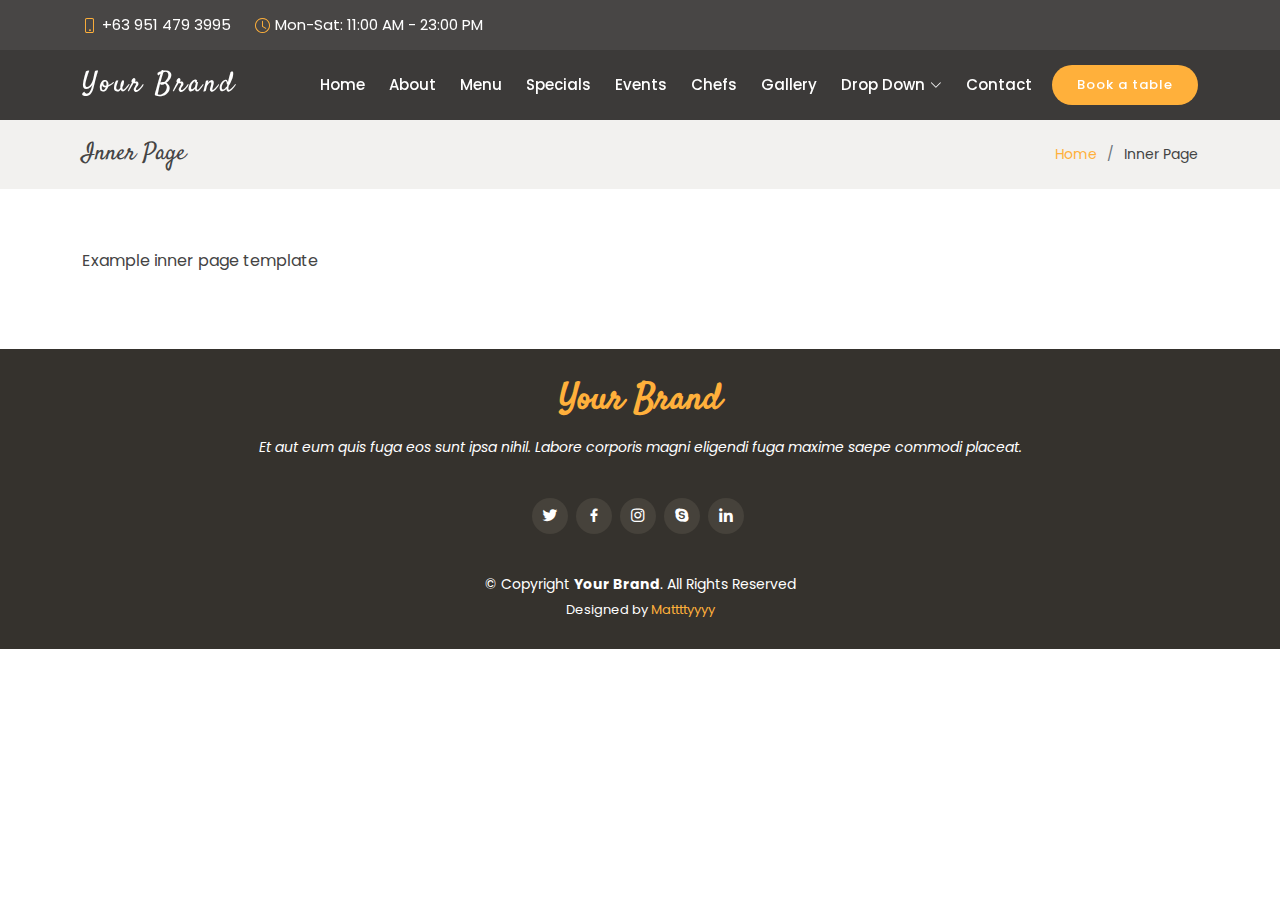
<file: inner-page.html>
<!DOCTYPE html>
<html lang="en">

<head>
  <meta charset="utf-8">
  <meta content="width=device-width, initial-scale=1.0" name="viewport">

  <title>Inner Page - Catering Page </title>
  <meta content="" name="description">
  <meta content="" name="keywords">

  <!-- Favicons -->
  <link href="assets/img/favicon.png" rel="icon">
  <link href="assets/img/apple-touch-icon.png" rel="apple-touch-icon">

  <!-- Google Fonts -->
  <link href="https://fonts.googleapis.com/css?family=Poppins:300,300i,400,400i,600,600i,700,700i|Satisfy|Comic+Neue:300,300i,400,400i,700,700i" rel="stylesheet">

  <!-- Vendor CSS Files -->
  <link href="assets/vendor/animate.css/animate.min.css" rel="stylesheet">
  <link href="assets/vendor/bootstrap/css/bootstrap.min.css" rel="stylesheet">
  <link href="assets/vendor/bootstrap-icons/bootstrap-icons.css" rel="stylesheet">
  <link href="assets/vendor/boxicons/css/boxicons.min.css" rel="stylesheet">
  <link href="assets/vendor/glightbox/css/glightbox.min.css" rel="stylesheet">
  <link href="assets/vendor/swiper/swiper-bundle.min.css" rel="stylesheet">

  <!-- Template Main CSS File -->
  <link href="assets/css/style.css" rel="stylesheet">
</head>

<body>

  <!-- ======= Top Bar ======= -->
  <section id="topbar" class="d-flex align-items-center fixed-top ">
    <div class="container-fluid container-xl d-flex align-items-center justify-content-center justify-content-lg-start">
      <i class="bi bi-phone d-flex align-items-center"><span>+63 951 479 3995</span></i>
      <i class="bi bi-clock ms-4 d-none d-lg-flex align-items-center"><span>Mon-Sat: 11:00 AM - 23:00 PM</span></i>
    </div>
  </section>

  <!-- ======= Header ======= -->
  <header id="header" class="fixed-top d-flex align-items-center ">
    <div class="container-fluid container-xl d-flex align-items-center justify-content-between">

      <div class="logo me-auto">
        <h1><a href="index.html">Your Brand</a></h1>
        <!-- Uncomment below if you prefer to use an image logo -->
        <!-- <a href="index.html"><img src="assets/img/logo.png" alt="" class="img-fluid"></a>-->
      </div>

      <nav id="navbar" class="navbar order-last order-lg-0">
        <ul>
          <li><a class="nav-link scrollto " href="#hero">Home</a></li>
          <li><a class="nav-link scrollto" href="#about">About</a></li>
          <li><a class="nav-link scrollto" href="#menu">Menu</a></li>
          <li><a class="nav-link scrollto" href="#specials">Specials</a></li>
          <li><a class="nav-link scrollto" href="#events">Events</a></li>
          <li><a class="nav-link scrollto" href="#chefs">Chefs</a></li>
          <li><a class="nav-link scrollto" href="#gallery">Gallery</a></li>
          <li class="dropdown"><a href="#"><span>Drop Down</span> <i class="bi bi-chevron-down"></i></a>
            <ul>
              <li><a href="#">Drop Down 1</a></li>
              <li class="dropdown"><a href="#"><span>Deep Drop Down</span> <i class="bi bi-chevron-right"></i></a>
                <ul>
                  <li><a href="#">Deep Drop Down 1</a></li>
                  <li><a href="#">Deep Drop Down 2</a></li>
                  <li><a href="#">Deep Drop Down 3</a></li>
                  <li><a href="#">Deep Drop Down 4</a></li>
                  <li><a href="#">Deep Drop Down 5</a></li>
                </ul>
              </li>
              <li><a href="#">Drop Down 2</a></li>
              <li><a href="#">Drop Down 3</a></li>
              <li><a href="#">Drop Down 4</a></li>
            </ul>
          </li>
          <li><a class="nav-link scrollto" href="#contact">Contact</a></li>
        </ul>
        <i class="bi bi-list mobile-nav-toggle"></i>
      </nav><!-- .navbar -->

      <a href="#book-a-table" class="book-a-table-btn scrollto">Book a table</a>

    </div>
  </header><!-- End Header -->

  <main id="main">

    <!-- ======= Breadcrumbs Section ======= -->
    <section class="breadcrumbs">
      <div class="container">

        <div class="d-flex justify-content-between align-items-center">
          <h2>Inner Page</h2>
          <ol>
            <li><a href="index.html">Home</a></li>
            <li>Inner Page</li>
          </ol>
        </div>

      </div>
    </section><!-- End Breadcrumbs Section -->

    <section class="inner-page">
      <div class="container">
        <p>
          Example inner page template
        </p>
      </div>
    </section>

  </main><!-- End #main -->

  <!-- ======= Footer ======= -->
  <footer id="footer">
    <div class="container">
      <h3>Your Brand</h3>
      <p>Et aut eum quis fuga eos sunt ipsa nihil. Labore corporis magni eligendi fuga maxime saepe commodi placeat.</p>
      <div class="social-links">
        <a href="#" class="twitter"><i class="bx bxl-twitter"></i></a>
        <a href="#" class="facebook"><i class="bx bxl-facebook"></i></a>
        <a href="#" class="instagram"><i class="bx bxl-instagram"></i></a>
        <a href="#" class="google-plus"><i class="bx bxl-skype"></i></a>
        <a href="#" class="linkedin"><i class="bx bxl-linkedin"></i></a>
      </div>
      <div class="copyright">
        &copy; Copyright <strong><span>Your Brand</span></strong>. All Rights Reserved
      </div>
      <div class="credits">
        Designed by <a href="https://mattttyyyy.github.io/webportfolio">Mattttyyyy</a>
      </div>
    </div>
  </footer><!-- End Footer -->

  <a href="#" class="back-to-top d-flex align-items-center justify-content-center"><i class="bi bi-arrow-up-short"></i></a>

  <!-- Vendor JS Files -->
  <script src="assets/vendor/bootstrap/js/bootstrap.bundle.min.js"></script>
  <script src="assets/vendor/glightbox/js/glightbox.min.js"></script>
  <script src="assets/vendor/isotope-layout/isotope.pkgd.min.js"></script>
  <script src="assets/vendor/swiper/swiper-bundle.min.js"></script>
  <script src="assets/vendor/php-email-form/validate.js"></script>

  <!-- Template Main JS File -->
  <script src="assets/js/main.js"></script>

</body>

</html>
</file>
<file: assets/css/style.css>
body {
  font-family: "Poppins", sans-serif;
  color: #444444;
}

a {
  text-decoration: none;
  color: #ffb03b;
}

a:hover {
  color: #ffc56e;
  text-decoration: none;
}

h1,
h2,
h3,
h4,
h5,
h6 {
  font-family: "Satisfy", sans-serif;
}

/*--------------------------------------------------------------
# Back to top button
--------------------------------------------------------------*/
.back-to-top {
  position: fixed;
  visibility: hidden;
  opacity: 0;
  right: 15px;
  bottom: 15px;
  z-index: 996;
  background: #ffb03b;
  width: 40px;
  height: 40px;
  border-radius: 50px;
  transition: all 0.4s;
}

.back-to-top i {
  font-size: 28px;
  color: #fff;
  line-height: 0;
}

.back-to-top:hover {
  background: #ffc064;
  color: #fff;
}

.back-to-top.active {
  visibility: visible;
  opacity: 1;
}

/*--------------------------------------------------------------
# Top Bar
--------------------------------------------------------------*/
#topbar {
  padding: 0;
  font-size: 15px;
  height: 50px;
  transition: all 0.5s;
  background: rgba(26, 24, 22, 0.8);
  z-index: 996;
  color: rgba(255, 255, 255, 0.7);
}

#topbar.topbar-transparent {
  background: transparent;
}

#topbar.topbar-scrolled {
  top: -50px;
}

#topbar i {
  color: #ffb03b;
  line-height: 0;
}

#topbar i span {
  color: #fff;
  font-style: normal;
  padding-left: 5px;
}

/*--------------------------------------------------------------
# Header
--------------------------------------------------------------*/
#header {
  top: 50px;
  height: 70px;
  z-index: 997;
  transition: all 0.5s;
  padding: 10px 0;
  background: rgba(26, 24, 22, 0.85);
}

#header.header-transparent {
  background: transparent;
}

#header.header-scrolled {
  top: 0;
  background: rgba(26, 24, 22, 0.85);
}

#header .logo h1 {
  font-size: 28px;
  margin: 0;
  line-height: 1;
  font-weight: 400;
  letter-spacing: 3px;
}

#header .logo h1 a,
#header .logo h1 a:hover {
  color: #fff;
  text-decoration: none;
}

#header .logo img {
  padding: 0;
  margin: 0;
  max-height: 40px;
}

/*--------------------------------------------------------------
# Book a table button Menu
--------------------------------------------------------------*/
.book-a-table-btn {
  background: #ffb03b;
  color: #fff;
  border-radius: 50px;
  margin: 0 0 0 20px;
  padding: 10px 25px;
  font-size: 13px;
  font-weight: 500;
  letter-spacing: 1px;
  transition: 0.3s;
  white-space: nowrap;
}

.book-a-table-btn:hover {
  background: #ffa012;
  color: #fff;
}

@media (max-width: 992px) {
  .book-a-table-btn {
    margin: 0 15px 0 0;
    padding: 8px 20px;
    letter-spacing: 1px;
  }
}

/*--------------------------------------------------------------
# Navigation Menu
--------------------------------------------------------------*/
/**
* Desktop Navigation 
*/
.navbar {
  padding: 0;
}

.navbar ul {
  margin: 0;
  padding: 0;
  display: flex;
  list-style: none;
  align-items: center;
}

.navbar li {
  position: relative;
}

.navbar a,
.navbar a:focus {
  display: flex;
  align-items: center;
  justify-content: space-between;
  padding: 10px 0 10px 24px;
  font-size: 15px;
  font-weight: 500;
  color: white;
  white-space: nowrap;
  transition: 0.3s;
}

.navbar a i,
.navbar a:focus i {
  font-size: 12px;
  line-height: 0;
  margin-left: 5px;
}

.navbar a:hover,
.navbar .active,
.navbar .active:focus,
.navbar li:hover>a {
  color: #ffb03b;
}

.navbar .dropdown ul {
  display: block;
  position: absolute;
  left: 24px;
  top: calc(100% + 30px);
  margin: 0;
  padding: 10px 0;
  z-index: 99;
  opacity: 0;
  visibility: hidden;
  background: #fff;
  box-shadow: 0px 0px 30px rgba(127, 137, 161, 0.25);
  transition: 0.3s;
  border-radius: 4px;
}

.navbar .dropdown ul li {
  min-width: 200px;
}

.navbar .dropdown ul a {
  padding: 10px 20px;
  font-size: 14px;
  font-weight: 400;
  color: #433f39;
}

.navbar .dropdown ul a i {
  font-size: 12px;
}

.navbar .dropdown ul a:hover,
.navbar .dropdown ul .active:hover,
.navbar .dropdown ul li:hover>a {
  color: #ffb03b;
}

.navbar .dropdown:hover>ul {
  opacity: 1;
  top: 100%;
  visibility: visible;
}

.navbar .dropdown .dropdown ul {
  top: 0;
  left: calc(100% - 30px);
  visibility: hidden;
}

.navbar .dropdown .dropdown:hover>ul {
  opacity: 1;
  top: 0;
  left: 100%;
  visibility: visible;
}

@media (max-width: 1366px) {
  .navbar .dropdown .dropdown ul {
    left: -90%;
  }

  .navbar .dropdown .dropdown:hover>ul {
    left: -100%;
  }
}

/**
* Mobile Navigation 
*/
.mobile-nav-toggle {
  color: #fff;
  font-size: 28px;
  cursor: pointer;
  display: none;
  line-height: 0;
  transition: 0.5s;
}

@media (max-width: 991px) {
  .mobile-nav-toggle {
    display: block;
  }

  .navbar ul {
    display: none;
  }
}

.navbar-mobile {
  position: fixed;
  overflow: hidden;
  top: 0;
  right: 0;
  left: 0;
  bottom: 0;
  background: rgba(39, 37, 34, 0.9);
  transition: 0.3s;
  z-index: 0;
}

.navbar-mobile .mobile-nav-toggle {
  position: absolute;
  top: 15px;
  right: 15px;
}

.navbar-mobile ul {
  display: block;
  position: absolute;
  top: 55px;
  right: 15px;
  bottom: 15px;
  left: 15px;
  padding: 10px 0;
  border-radius: 8px;
  background-color: #fff;
  overflow-y: auto;
  transition: 0.3s;
}

.navbar-mobile a,
.navbar-mobile a:focus {
  padding: 10px 20px;
  font-size: 15px;
  color: #433f39;
}

.navbar-mobile a:hover,
.navbar-mobile .active,
.navbar-mobile li:hover>a {
  color: #ffb03b;
}

.navbar-mobile .getstarted,
.navbar-mobile .getstarted:focus {
  margin: 15px;
}

.navbar-mobile .dropdown ul {
  position: static;
  display: none;
  margin: 10px 20px;
  padding: 10px 0;
  z-index: 99;
  opacity: 1;
  visibility: visible;
  background: #fff;
  box-shadow: 0px 0px 30px rgba(127, 137, 161, 0.25);
}

.navbar-mobile .dropdown ul li {
  min-width: 200px;
}

.navbar-mobile .dropdown ul a {
  padding: 10px 20px;
}

.navbar-mobile .dropdown ul a i {
  font-size: 12px;
}

.navbar-mobile .dropdown ul a:hover,
.navbar-mobile .dropdown ul .active:hover,
.navbar-mobile .dropdown ul li:hover>a {
  color: #ffb03b;
}

.navbar-mobile .dropdown>.dropdown-active {
  display: block;
}

/*--------------------------------------------------------------
# Hero Section
--------------------------------------------------------------*/
#hero {
  width: 100%;
  height: 100vh;
  background-color: rgba(39, 37, 34, 0.8);
  overflow: hidden;
  padding: 0;
}

#hero .carousel-item {
  width: 100%;
  height: 100vh;
  background-size: cover;
  background-position: center;
  background-repeat: no-repeat;
}

#hero .carousel-item::before {
  content: "";
  background-color: rgba(12, 11, 10, 0.5);
  position: absolute;
  top: 0;
  right: 0;
  left: 0;
  bottom: 0;
}

#hero .carousel-container {
  display: flex;
  justify-content: center;
  align-items: center;
  position: absolute;
  bottom: 0;
  top: 0;
  left: 0;
  right: 0;
}

#hero .carousel-content {
  text-align: center;
}

#hero h2 {
  color: #fff;
  margin-bottom: 30px;
  font-size: 48px;
  font-weight: 700;
}

#hero h2 span {
  color: #ffb03b;
}

#hero p {
  width: 80%;
  animation-delay: 0.4s;
  margin: 0 auto 30px auto;
  color: #fff;
}

#hero .carousel-inner .carousel-item {
  transition-property: opacity;
  background-position: center top;
}

#hero .carousel-inner .carousel-item,
#hero .carousel-inner .active.carousel-item-start,
#hero .carousel-inner .active.carousel-item-end {
  opacity: 0;
}

#hero .carousel-inner .active,
#hero .carousel-inner .carousel-item-next.carousel-item-start,
#hero .carousel-inner .carousel-item-prev.carousel-item-end {
  opacity: 1;
  transition: 0.5s;
}

#hero .carousel-inner .carousel-item-next,
#hero .carousel-inner .carousel-item-prev,
#hero .carousel-inner .active.carousel-item-start,
#hero .carousel-inner .active.carousel-item-end {
  left: 0;
  transform: translate3d(0, 0, 0);
}

#hero .carousel-control-next-icon,
#hero .carousel-control-prev-icon {
  background: none;
  font-size: 30px;
  line-height: 0;
  width: auto;
  height: auto;
  background: rgba(255, 255, 255, 0.2);
  border-radius: 50px;
  transition: 0.3s;
  color: rgba(255, 255, 255, 0.5);
  width: 54px;
  height: 54px;
  display: flex;
  align-items: center;
  justify-content: center;
}

#hero .carousel-control-next-icon:hover,
#hero .carousel-control-prev-icon:hover {
  background: rgba(255, 255, 255, 0.3);
  color: rgba(255, 255, 255, 0.8);
}

#hero .carousel-indicators li {
  cursor: pointer;
}

#hero .btn-menu,
#hero .btn-book {
  font-weight: 600;
  font-size: 13px;
  letter-spacing: 1px;
  text-transform: uppercase;
  display: inline-block;
  padding: 12px 30px;
  border-radius: 50px;
  transition: 0.5s;
  line-height: 1;
  margin: 0 10px;
  animation-delay: 0.8s;
  color: #fff;
  border: 2px solid #ffb03b;
}

#hero .btn-menu:hover,
#hero .btn-book:hover {
  background: #ffb03b;
  color: #fff;
}

@media (max-width: 768px) {
  #hero h2 {
    font-size: 28px;
  }
}

@media (min-width: 1024px) {
  #hero p {
    width: 50%;
  }

  #hero .carousel-control-prev,
  #hero .carousel-control-next {
    width: 5%;
  }
}

/*--------------------------------------------------------------
# Sections General
--------------------------------------------------------------*/
section {
  padding: 60px 0;
}

.section-bg {
  background-color: white;
}

.section-title {
  text-align: center;
  padding-bottom: 30px;
}

.section-title h2 {
  margin: 15px 0 0 0;
  font-size: 32px;
  font-weight: 700;
  color: #5f5950;
}

.section-title h2 span {
  color: #ffb03b;
}

.section-title p {
  margin: 15px auto 0 auto;
  font-weight: 300;
}

@media (min-width: 1024px) {
  .section-title p {
    width: 50%;
  }
}

/*--------------------------------------------------------------
# Breadcrumbs
--------------------------------------------------------------*/
.breadcrumbs {
  padding: 20px 0;
  background-color: #f2f1ef;
  min-height: 40px;
  margin-top: 120px;
}

@media (max-width: 992px) {
  .breadcrumbs {
    margin-top: 70px;
  }
}

.breadcrumbs h2 {
  font-size: 24px;
  font-weight: 300;
  margin: 0;
}

@media (max-width: 992px) {
  .breadcrumbs h2 {
    margin: 0 0 10px 0;
  }
}

.breadcrumbs ol {
  display: flex;
  flex-wrap: wrap;
  list-style: none;
  padding: 0;
  margin: 0;
  font-size: 14px;
}

.breadcrumbs ol li+li {
  padding-left: 10px;
}

.breadcrumbs ol li+li::before {
  display: inline-block;
  padding-right: 10px;
  color: #6c757d;
  content: "/";
}

@media (max-width: 768px) {
  .breadcrumbs .d-flex {
    display: block !important;
  }

  .breadcrumbs ol {
    display: block;
  }

  .breadcrumbs ol li {
    display: inline-block;
  }
}

/*--------------------------------------------------------------
# About
--------------------------------------------------------------*/
.about {
  background: #fffaf3;
}

.about .content {
  padding: 0 80px;
}

.about .content h3 {
  font-weight: 400;
  font-size: 34px;
  color: #5f5950;
}

.about .content h4 {
  font-size: 20px;
  font-weight: 700;
  margin-top: 5px;
}

.about .content p {
  font-size: 15px;
  color: #848484;
}

.about .content ul {
  list-style: none;
  padding: 0;
}

.about .content ul li+li {
  margin-top: 15px;
}

.about .content ul li {
  position: relative;
  padding-left: 26px;
}

.about .content ul i {
  font-size: 20px;
  color: #ffb03b;
  position: absolute;
  left: 0;
  top: 2px;
}

.about .content p:last-child {
  margin-bottom: 0;
}

.about .video-box {
  background-size: cover;
  background-repeat: no-repeat;
  background-position: center center;
  min-height: 400px;
  position: relative;
}

.about .play-btn {
  width: 94px;
  height: 94px;
  background: radial-gradient(#ffb03b 50%, rgba(255, 176, 59, 0.4) 52%);
  border-radius: 50%;
  display: block;
  position: absolute;
  left: calc(50% - 47px);
  top: calc(50% - 47px);
  overflow: hidden;
}

.about .play-btn::after {
  content: "";
  position: absolute;
  left: 50%;
  top: 50%;
  transform: translateX(-40%) translateY(-50%);
  width: 0;
  height: 0;
  border-top: 10px solid transparent;
  border-bottom: 10px solid transparent;
  border-left: 15px solid #fff;
  z-index: 100;
  transition: all 400ms cubic-bezier(0.55, 0.055, 0.675, 0.19);
}

.about .play-btn::before {
  content: "";
  position: absolute;
  width: 120px;
  height: 120px;
  animation-delay: 0s;
  animation: pulsate-btn 2s;
  animation-direction: forwards;
  animation-iteration-count: infinite;
  animation-timing-function: steps;
  opacity: 1;
  border-radius: 50%;
  border: 5px solid rgba(255, 176, 59, 0.7);
  top: -15%;
  left: -15%;
  background: rgba(198, 16, 0, 0);
}

.about .play-btn:hover::after {
  border-left: 15px solid #ffb03b;
  transform: scale(20);
}

.about .play-btn:hover::before {
  content: "";
  position: absolute;
  left: 50%;
  top: 50%;
  transform: translateX(-40%) translateY(-50%);
  width: 0;
  height: 0;
  border: none;
  border-top: 10px solid transparent;
  border-bottom: 10px solid transparent;
  border-left: 15px solid #fff;
  z-index: 200;
  animation: none;
  border-radius: 0;
}

@media (max-width: 1024px) {

  .about .content,
  .about .accordion-list {
    padding-left: 0;
    padding-right: 0;
  }
}

@media (max-width: 992px) {
  .about .content {
    padding-top: 30px;
  }

  .about .accordion-list {
    padding-bottom: 30px;
  }
}

@keyframes pulsate-btn {
  0% {
    transform: scale(0.6, 0.6);
    opacity: 1;
  }

  100% {
    transform: scale(1, 1);
    opacity: 0;
  }
}

/*--------------------------------------------------------------
# Whu Us
--------------------------------------------------------------*/
.why-us .box {
  padding: 50px 30px;
  box-shadow: 0px 2px 15px rgba(0, 0, 0, 0.1);
  transition: all ease-in-out 0.3s;
  height: 100%;
}

.why-us .box span {
  display: block;
  font-size: 28px;
  font-weight: 700;
  color: #ffcf88;
}

.why-us .box h4 {
  font-size: 24px;
  font-weight: 600;
  padding: 0;
  margin: 20px 0;
  color: #6c665c;
}

.why-us .box p {
  color: #aaaaaa;
  font-size: 15px;
  margin: 0;
  padding: 0;
}

.why-us .box:hover {
  background: #ffb03b;
  padding: 30px 30px 70px 30px;
  box-shadow: 10px 15px 30px rgba(0, 0, 0, 0.18);
}

.why-us .box:hover span,
.why-us .box:hover h4,
.why-us .box:hover p {
  color: #fff;
}

/*--------------------------------------------------------------
# Menu Section
--------------------------------------------------------------*/
.menu #menu-flters {
  padding: 0;
  margin: 0 auto 0 auto;
  list-style: none;
  text-align: center;
  border-radius: 50px;
}

.menu #menu-flters li {
  cursor: pointer;
  display: inline-block;
  padding: 8px 16px 10px 16px;
  font-size: 14px;
  font-weight: 500;
  line-height: 1;
  color: #444444;
  margin: 0 3px 10px 3px;
  transition: all ease-in-out 0.3s;
  background: #fff;
  border: 2px solid #ffb03b;
  border-radius: 50px;
}

.menu #menu-flters li:hover,
.menu #menu-flters li.filter-active {
  color: #fff;
  background: #ffb03b;
}

.menu #menu-flters li:last-child {
  margin-right: 0;
}

.menu .menu-content {
  margin-top: 30px;
  overflow: hidden;
  display: flex;
  justify-content: space-between;
  position: relative;
}

.menu .menu-content::after {
  content: "......................................................................" "...................................................................." "....................................................................";
  position: absolute;
  left: 20px;
  right: 0;
  top: -4px;
  z-index: 1;
  color: #dad8d4;
  font-family: Arial, "Helvetica Neue", Helvetica, sans-serif;
}

.menu .menu-content a {
  padding-right: 10px;
  background: #fff;
  position: relative;
  z-index: 3;
  font-weight: 700;
  color: #ff9b08;
}

.menu .menu-content span {
  background: #fff;
  position: relative;
  z-index: 3;
  padding: 0 10px;
  font-weight: 600;
}

.menu .menu-ingredients {
  font-style: italic;
  font-size: 14px;
  font-family: "Comic Neue", sans-serif;
  color: #948c81;
}

/*--------------------------------------------------------------
# Specials
--------------------------------------------------------------*/
.specials {
  overflow: hidden;
}

.specials .nav-tabs {
  border: 0;
}

.specials .nav-link {
  border: 0;
  padding: 12px 15px 12px 0;
  transition: 0.3s;
  color: #433f39;
  border-radius: 0;
  border-right: 2px solid #e8e7e4;
  font-weight: 600;
  font-size: 15px;
}

.specials .nav-link:hover {
  color: #ffb03b;
}

.specials .nav-link.active {
  color: #ffb03b;
  border-color: #ffb03b;
}

.specials .tab-pane.active {
  animation: fadeIn 0.5s ease-out;
}

.specials .details h3 {
  font-size: 26px;
  font-weight: 600;
  margin-bottom: 20px;
  color: #433f39;
}

.specials .details p {
  color: #777777;
}

.specials .details p:last-child {
  margin-bottom: 0;
}

@media (max-width: 992px) {
  .specials .nav-link {
    border: 0;
    padding: 15px;
  }

  .specials .nav-link.active {
    color: #fff;
    background: #ffb03b;
  }
}

/*--------------------------------------------------------------
# Events
--------------------------------------------------------------*/
.events {
  background: url(../img/events-bg.jpg) center center no-repeat;
  background-size: cover;
  position: relative;
}

.events::before {
  content: "";
  background-color: rgba(12, 11, 10, 0.8);
  position: absolute;
  top: 0;
  right: 0;
  left: 0;
  bottom: 0;
}

.events .section-title h2 {
  color: #fff;
}

.events .container {
  position: relative;
}

@media (min-width: 1024px) {
  .events {
    background-attachment: fixed;
  }
}

.events .events-carousel {
  background: rgba(255, 255, 255, 0.08);
  padding: 30px;
}

.events .event-item {
  color: #fff;
}

.events .event-item h3 {
  font-weight: 600;
  font-size: 26px;
  color: #ffb03b;
}

.events .event-item .price {
  font-size: 26px;
  font-family: "Poppins", sans-serif;
  font-weight: 700;
  margin-bottom: 15px;
}

.events .event-item .price span {
  border-bottom: 2px solid #ffb03b;
}

.events .event-item ul {
  list-style: none;
  padding: 0;
}

.events .event-item ul li {
  padding-bottom: 10px;
}

.events .event-item ul i {
  font-size: 20px;
  padding-right: 4px;
  color: #ffb03b;
}

.events .event-item p:last-child {
  margin-bottom: 0;
}

.events .swiper-pagination {
  margin-top: 20px;
  position: relative;
}

.events .swiper-pagination .swiper-pagination-bullet {
  width: 12px;
  height: 12px;
  background-color: rgba(255, 255, 255, 0.5);
  opacity: 1;
}

.events .swiper-pagination .swiper-pagination-bullet-active {
  background-color: #ffb03b;
}

/*--------------------------------------------------------------
# Book A Table
--------------------------------------------------------------*/
.book-a-table .php-email-form {
  width: 100%;
  box-shadow: 0 0 24px 0 rgba(0, 0, 0, 0.12);
  padding: 30px;
  background: #fff;
}

.book-a-table .php-email-form .form-group {
  padding-bottom: 8px;
}

.book-a-table .php-email-form .validate {
  display: none;
  color: red;
  margin: 0 0 15px 0;
  font-weight: 400;
  font-size: 13px;
}

.book-a-table .php-email-form .error-message {
  display: none;
  color: #fff;
  background: #ed3c0d;
  text-align: left;
  padding: 15px;
  font-weight: 600;
}

.book-a-table .php-email-form .error-message br+br {
  margin-top: 25px;
}

.book-a-table .php-email-form .sent-message {
  display: none;
  color: #fff;
  background: #18d26e;
  text-align: center;
  padding: 15px;
  font-weight: 600;
}

.book-a-table .php-email-form .loading {
  display: none;
  background: #fff;
  text-align: center;
  padding: 15px;
}

.book-a-table .php-email-form .loading:before {
  content: "";
  display: inline-block;
  border-radius: 50%;
  width: 24px;
  height: 24px;
  margin: 0 10px -6px 0;
  border: 3px solid #18d26e;
  border-top-color: #eee;
  animation: animate-loading 1s linear infinite;
}

.book-a-table .php-email-form input,
.book-a-table .php-email-form textarea {
  border-radius: 0;
  box-shadow: none;
  font-size: 14px;
}

.book-a-table .php-email-form input {
  height: 44px;
}

.book-a-table .php-email-form textarea {
  padding: 10px 12px;
}

.book-a-table .php-email-form button[type=submit] {
  background: #ffb03b;
  border: 0;
  padding: 10px 24px;
  color: #fff;
  transition: 0.4s;
  border-radius: 50px;
}

.book-a-table .php-email-form button[type=submit]:hover {
  background: #ffa012;
}

/*--------------------------------------------------------------
# Gallery
--------------------------------------------------------------*/
.gallery {
  padding-bottom: 0;
}

.gallery .gallery-item {
  overflow: hidden;
  border-right: 3px solid #fff;
  border-bottom: 3px solid #fff;
}

.gallery .gallery-item img {
  transition: all ease-in-out 0.4s;
}

.gallery .gallery-item:hover img {
  transform: scale(1.1);
}

/*--------------------------------------------------------------
# Chefs
--------------------------------------------------------------*/
.chefs {
  background: url("../img/chefs-bg.jpg") center center no-repeat;
  background-size: cover;
  padding: 60px 0;
  position: relative;
}

.chefs::before {
  content: "";
  position: absolute;
  left: 0;
  right: 0;
  top: 0;
  bottom: 0;
  background: rgba(255, 255, 255, 0.8);
  z-index: 9;
}

.chefs .container {
  position: relative;
  z-index: 10;
}

.chefs .member {
  text-align: center;
  margin-bottom: 80px;
  position: relative;
}

.chefs .member .pic {
  overflow: hidden;
}

.chefs .member .member-info {
  position: absolute;
  bottom: -80px;
  left: 20px;
  right: 20px;
  background: #fff;
  padding: 20px 0;
  color: #433f39;
  box-shadow: 0px 2px 15px rgba(0, 0, 0, 0.1);
  overflow: hidden;
  transition: max-height 0.5s ease-in-out;
}

.chefs .member h4 {
  font-weight: 500;
  margin-bottom: 10px;
  font-size: 16px;
  color: #6c665c;
  position: relative;
  padding-bottom: 10px;
  font-family: "Poppins", sans-serif;
}

.chefs .member h4::after {
  content: "";
  position: absolute;
  display: block;
  width: 50px;
  height: 1px;
  background: #ffcf88;
  bottom: 0;
  left: calc(50% - 25px);
}

.chefs .member span {
  font-style: italic;
  display: block;
  font-size: 13px;
}

.chefs .member .social {
  margin-top: 15px;
}

.chefs .member .social a {
  transition: color 0.3s;
  color: #7a7368;
}

.chefs .member .social a:hover {
  color: #ffb03b;
}

.chefs .member .social i {
  font-size: 16px;
  margin: 0 2px;
}

@media (max-width: 992px) {
  .chefs .member {
    margin-bottom: 110px;
  }
}

@media (min-width: 1024px) {
  .chefs {
    background-attachment: fixed;
  }
}

/*--------------------------------------------------------------
# Testimonials
--------------------------------------------------------------*/
.testimonials {
  padding: 80px 0;
  background: url("../img/testimonials-bg.jpg") no-repeat;
  background-position: center center;
  background-size: cover;
  position: relative;
}

.testimonials::before {
  content: "";
  position: absolute;
  left: 0;
  right: 0;
  top: 0;
  bottom: 0;
  background: rgba(12, 11, 10, 0.7);
}

.testimonials .section-header {
  margin-bottom: 40px;
}

.testimonials .testimonials-carousel,
.testimonials .testimonials-slider {
  overflow: hidden;
}

.testimonials .testimonial-item {
  text-align: center;
  color: #fff;
}

.testimonials .testimonial-item .testimonial-img {
  width: 100px;
  border-radius: 50%;
  border: 6px solid rgba(255, 255, 255, 0.15);
  margin: 0 auto;
}

.testimonials .testimonial-item h3 {
  font-size: 20px;
  font-weight: bold;
  margin: 10px 0 5px 0;
  color: #fff;
  font-family: "Poppins", sans-serif;
}

.testimonials .testimonial-item h4 {
  font-size: 14px;
  color: #ddd;
  margin: 0 0 15px 0;
  font-family: "Comic Neue", sans-serif;
}

.testimonials .testimonial-item .stars {
  color: #ffb03b;
  margin-bottom: 10px;
}

.testimonials .testimonial-item .quote-icon-left,
.testimonials .testimonial-item .quote-icon-right {
  color: rgba(255, 255, 255, 0.4);
  font-size: 26px;
}

.testimonials .testimonial-item .quote-icon-left {
  display: inline-block;
  left: -5px;
  position: relative;
}

.testimonials .testimonial-item .quote-icon-right {
  display: inline-block;
  right: -5px;
  position: relative;
  top: 10px;
}

.testimonials .testimonial-item p {
  font-style: italic;
  margin: 0 auto 15px auto;
  color: #eee;
}

.testimonials .swiper-pagination {
  margin-top: 20px;
  position: relative;
}

.testimonials .swiper-pagination .swiper-pagination-bullet {
  width: 12px;
  height: 12px;
  background-color: rgba(255, 255, 255, 0.5);
  opacity: 1;
}

.testimonials .swiper-pagination .swiper-pagination-bullet-active {
  background-color: #ffb03b;
}

@media (min-width: 992px) {
  .testimonials .testimonial-item p {
    width: 80%;
  }
}

/*--------------------------------------------------------------
# Contact
--------------------------------------------------------------*/
.contact .info-wrap {
  box-shadow: 0px 2px 15px rgba(0, 0, 0, 0.1);
  padding: 30px;
}

.contact .info {
  background: #fff;
}

.contact .info i {
  font-size: 20px;
  color: #ffb03b;
  float: left;
  width: 44px;
  height: 44px;
  background: #fff6e8;
  display: flex;
  justify-content: center;
  align-items: center;
  border-radius: 50px;
  transition: all 0.3s ease-in-out;
}

.contact .info h4 {
  padding: 0 0 0 60px;
  font-size: 18px;
  font-weight: 600;
  margin-bottom: 5px;
  color: #433f39;
  font-family: "Poppins", sans-serif;
}

.contact .info p {
  padding: 0 0 0 60px;
  margin-bottom: 0;
  font-size: 14px;
  color: #7a7368;
}

.contact .info:hover i {
  background: #ffb03b;
  color: #fff;
}

.contact .php-email-form {
  width: 100%;
  box-shadow: 0 0 24px 0 rgba(0, 0, 0, 0.12);
  padding: 30px;
  background: #fff;
}

.contact .php-email-form .form-group {
  padding-bottom: 8px;
}

.contact .php-email-form .error-message {
  display: none;
  color: #fff;
  background: #ed3c0d;
  text-align: center;
  padding: 15px;
  font-weight: 600;
}

.contact .php-email-form .sent-message {
  display: none;
  color: #fff;
  background: #18d26e;
  text-align: center;
  padding: 15px;
  font-weight: 600;
}

.contact .php-email-form .loading {
  display: none;
  background: #fff;
  text-align: center;
  padding: 15px;
}

.contact .php-email-form .loading:before {
  content: "";
  display: inline-block;
  border-radius: 50%;
  width: 24px;
  height: 24px;
  margin: 0 10px -6px 0;
  border: 3px solid #18d26e;
  border-top-color: #eee;
  animation: animate-loading 1s linear infinite;
}

.contact .php-email-form input,
.contact .php-email-form textarea {
  border-radius: 0;
  box-shadow: none;
  font-size: 14px;
}

.contact .php-email-form input {
  height: 44px;
}

.contact .php-email-form textarea {
  padding: 10px 12px;
}

.contact .php-email-form button[type=submit] {
  background: #ffb03b;
  border: 0;
  padding: 10px 24px;
  color: #fff;
  transition: 0.4s;
  border-radius: 50px;
}

.contact .php-email-form button[type=submit]:hover {
  background: #ffa012;
}

@keyframes animate-loading {
  0% {
    transform: rotate(0deg);
  }

  100% {
    transform: rotate(360deg);
  }
}

/*--------------------------------------------------------------
# Footer
--------------------------------------------------------------*/
#footer {
  background: #35322d;
  color: #fff;
  font-size: 14px;
  text-align: center;
  padding: 30px 0;
}

#footer h3 {
  font-size: 36px;
  font-weight: 700;
  color: #ffb03b;
  position: relative;
  padding: 0;
  margin: 0 0 15px 0;
}

#footer p {
  font-size: 15;
  font-style: italic;
  padding: 0;
  margin: 0 0 40px 0;
}

#footer .social-links {
  margin: 0 0 40px 0;
}

#footer .social-links a {
  font-size: 18px;
  display: inline-block;
  background: #46423b;
  color: #fff;
  line-height: 1;
  padding: 8px 0;
  margin-right: 4px;
  border-radius: 50%;
  text-align: center;
  width: 36px;
  height: 36px;
  transition: 0.3s;
}

#footer .social-links a:hover {
  background: #ffb03b;
}

#footer .copyright {
  margin: 0 0 5px 0;
}

#footer .credits {
  font-size: 13px;
}
</file>
